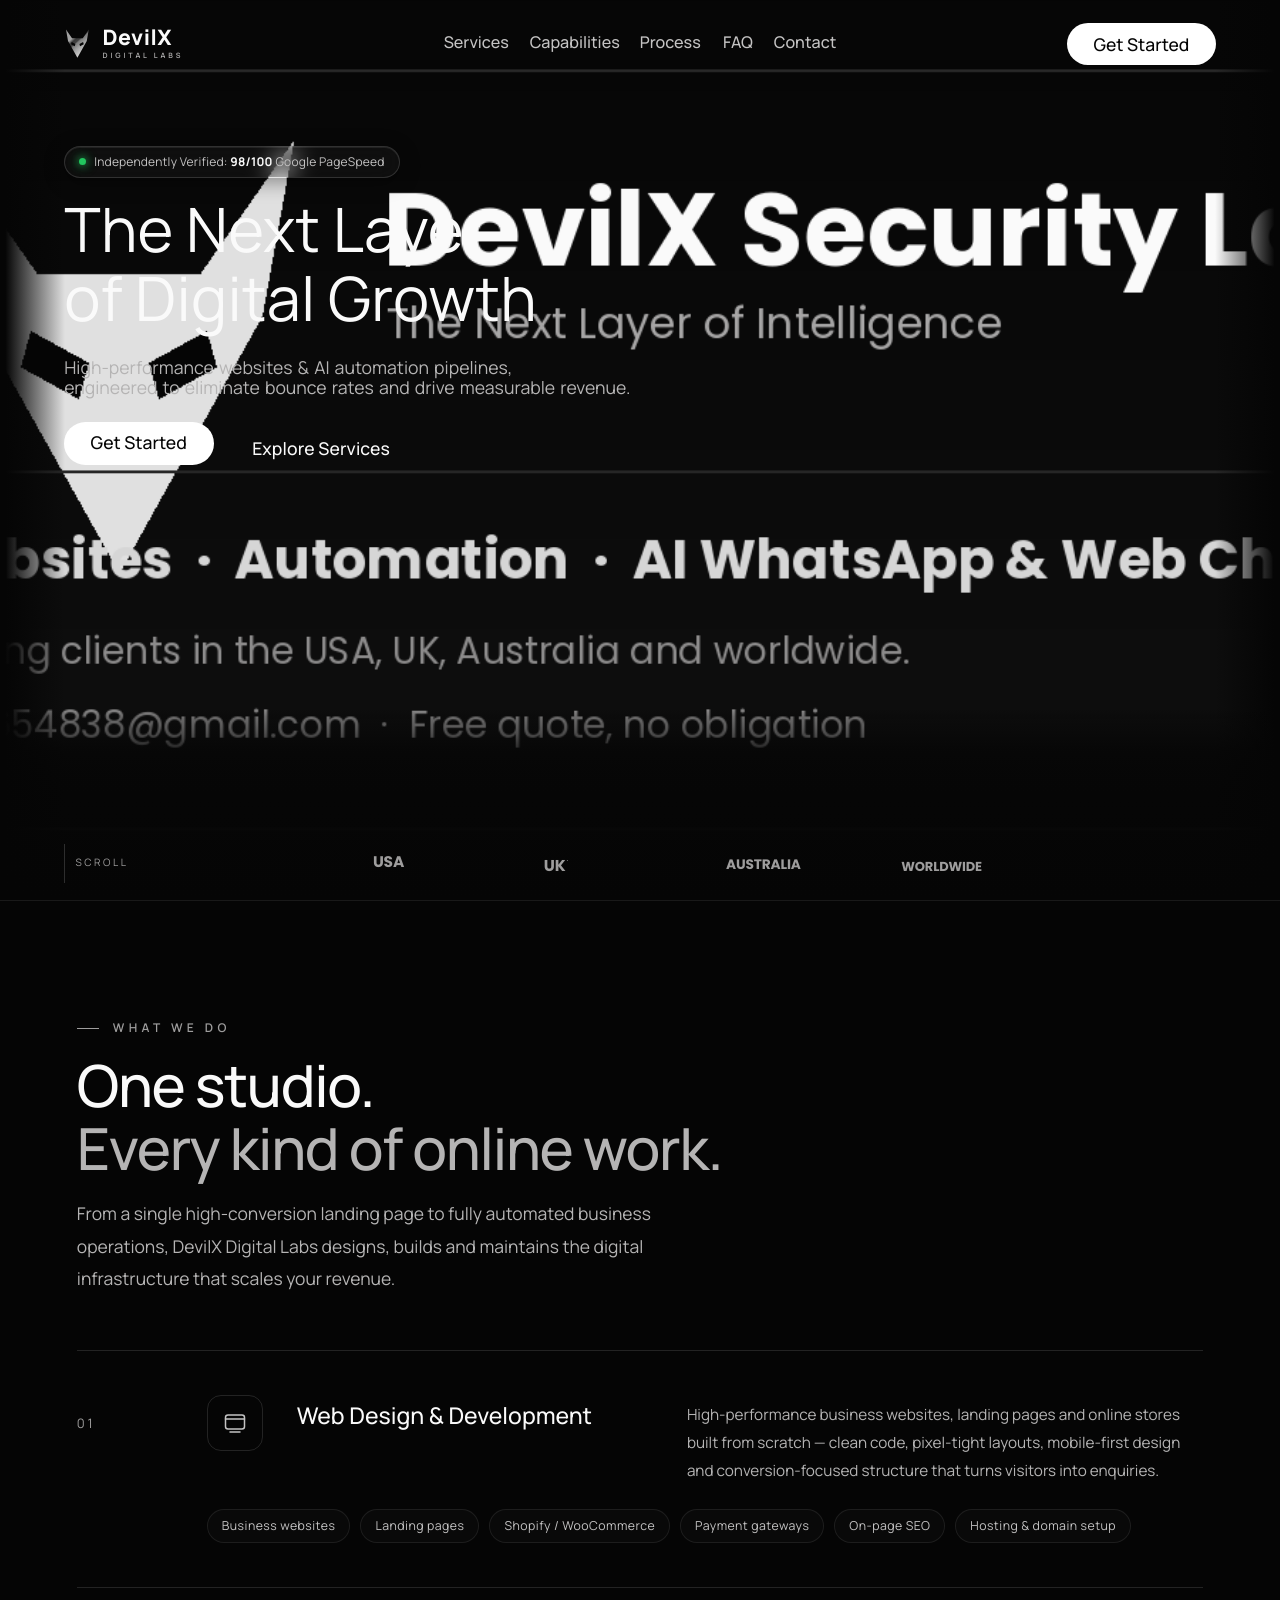
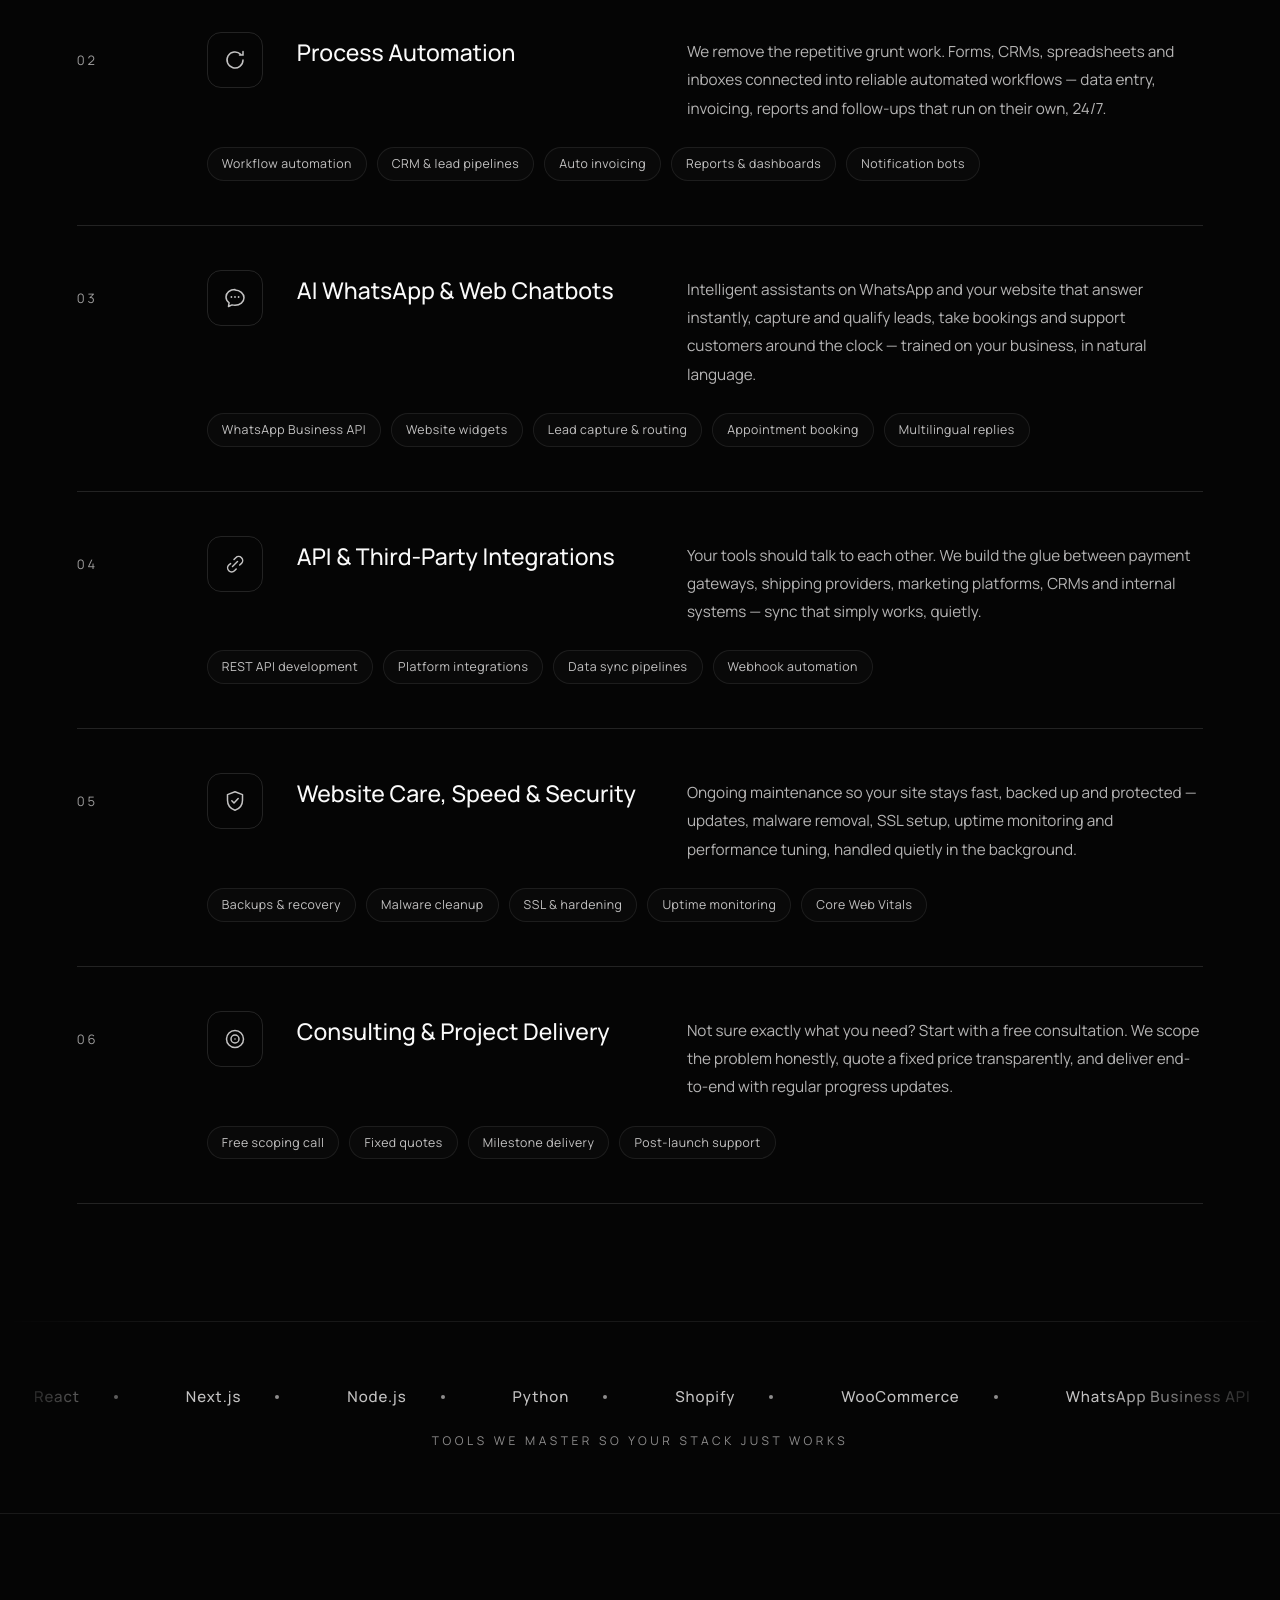
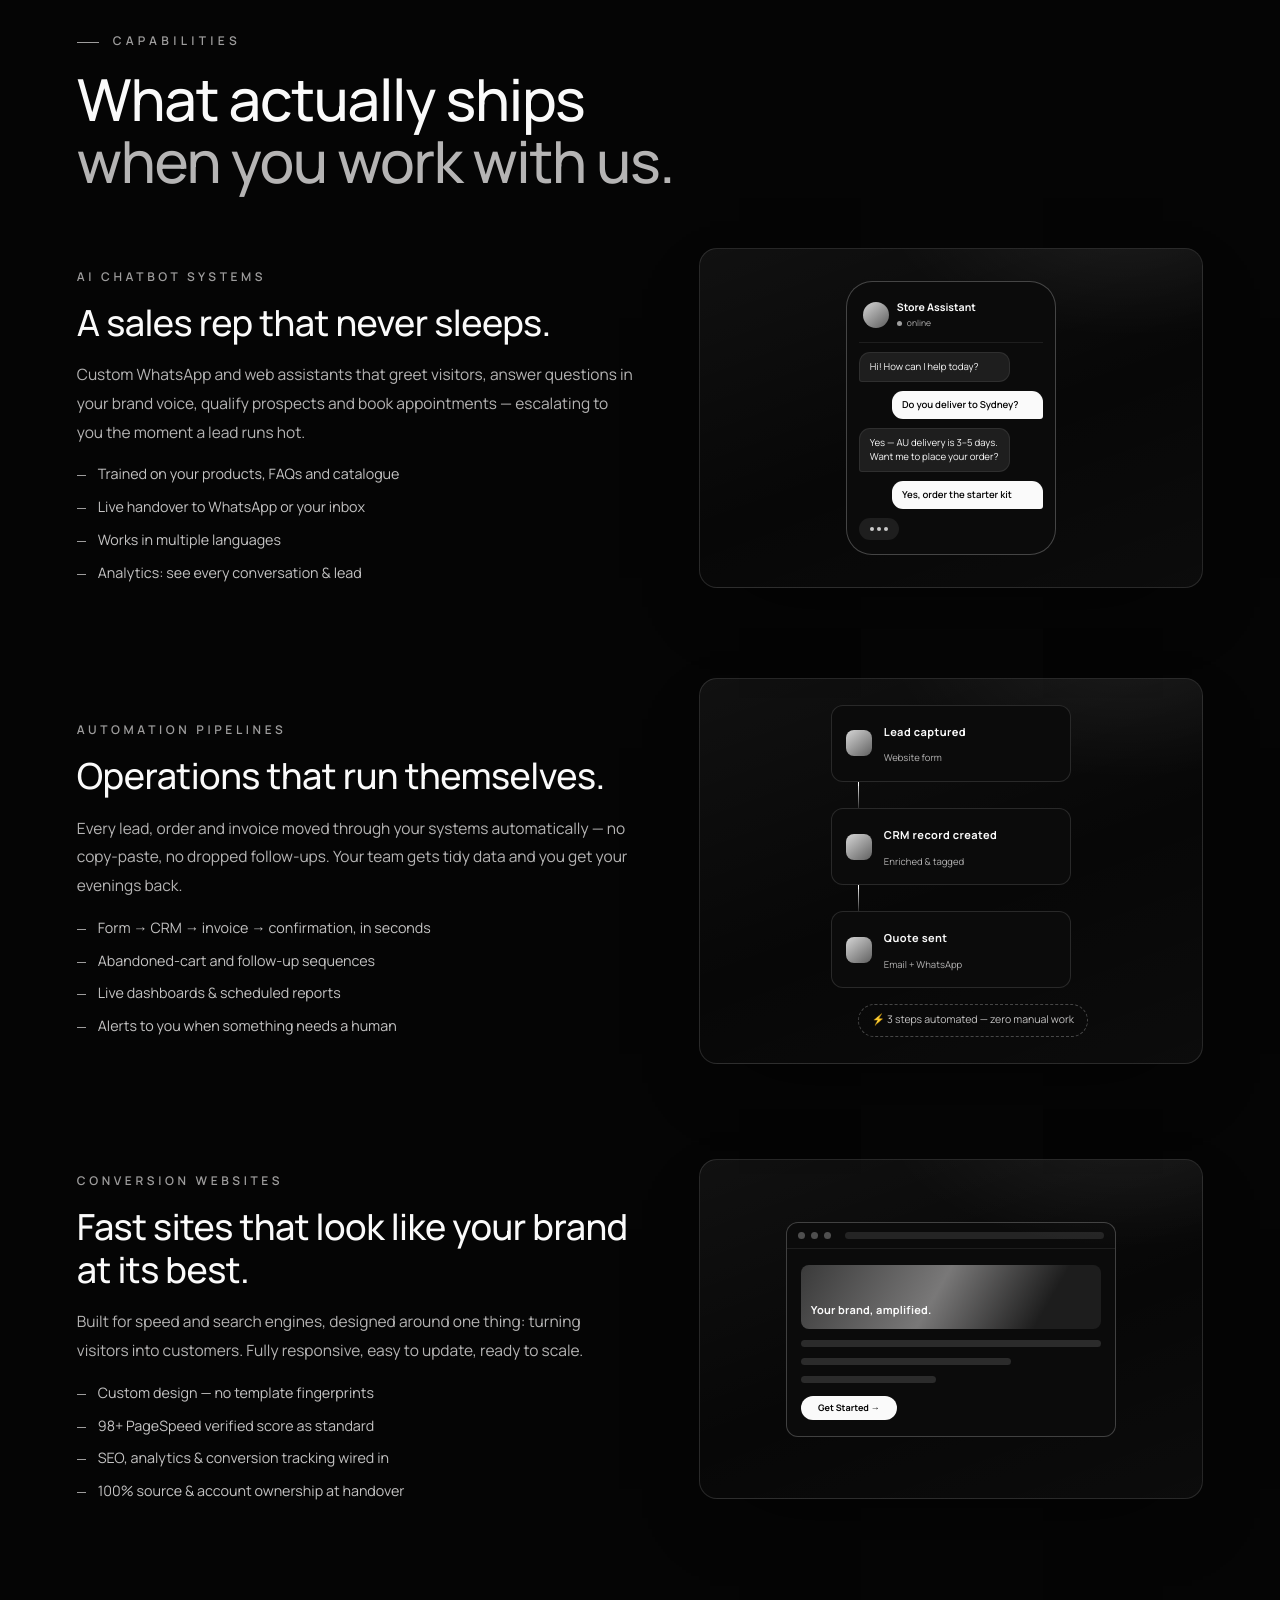
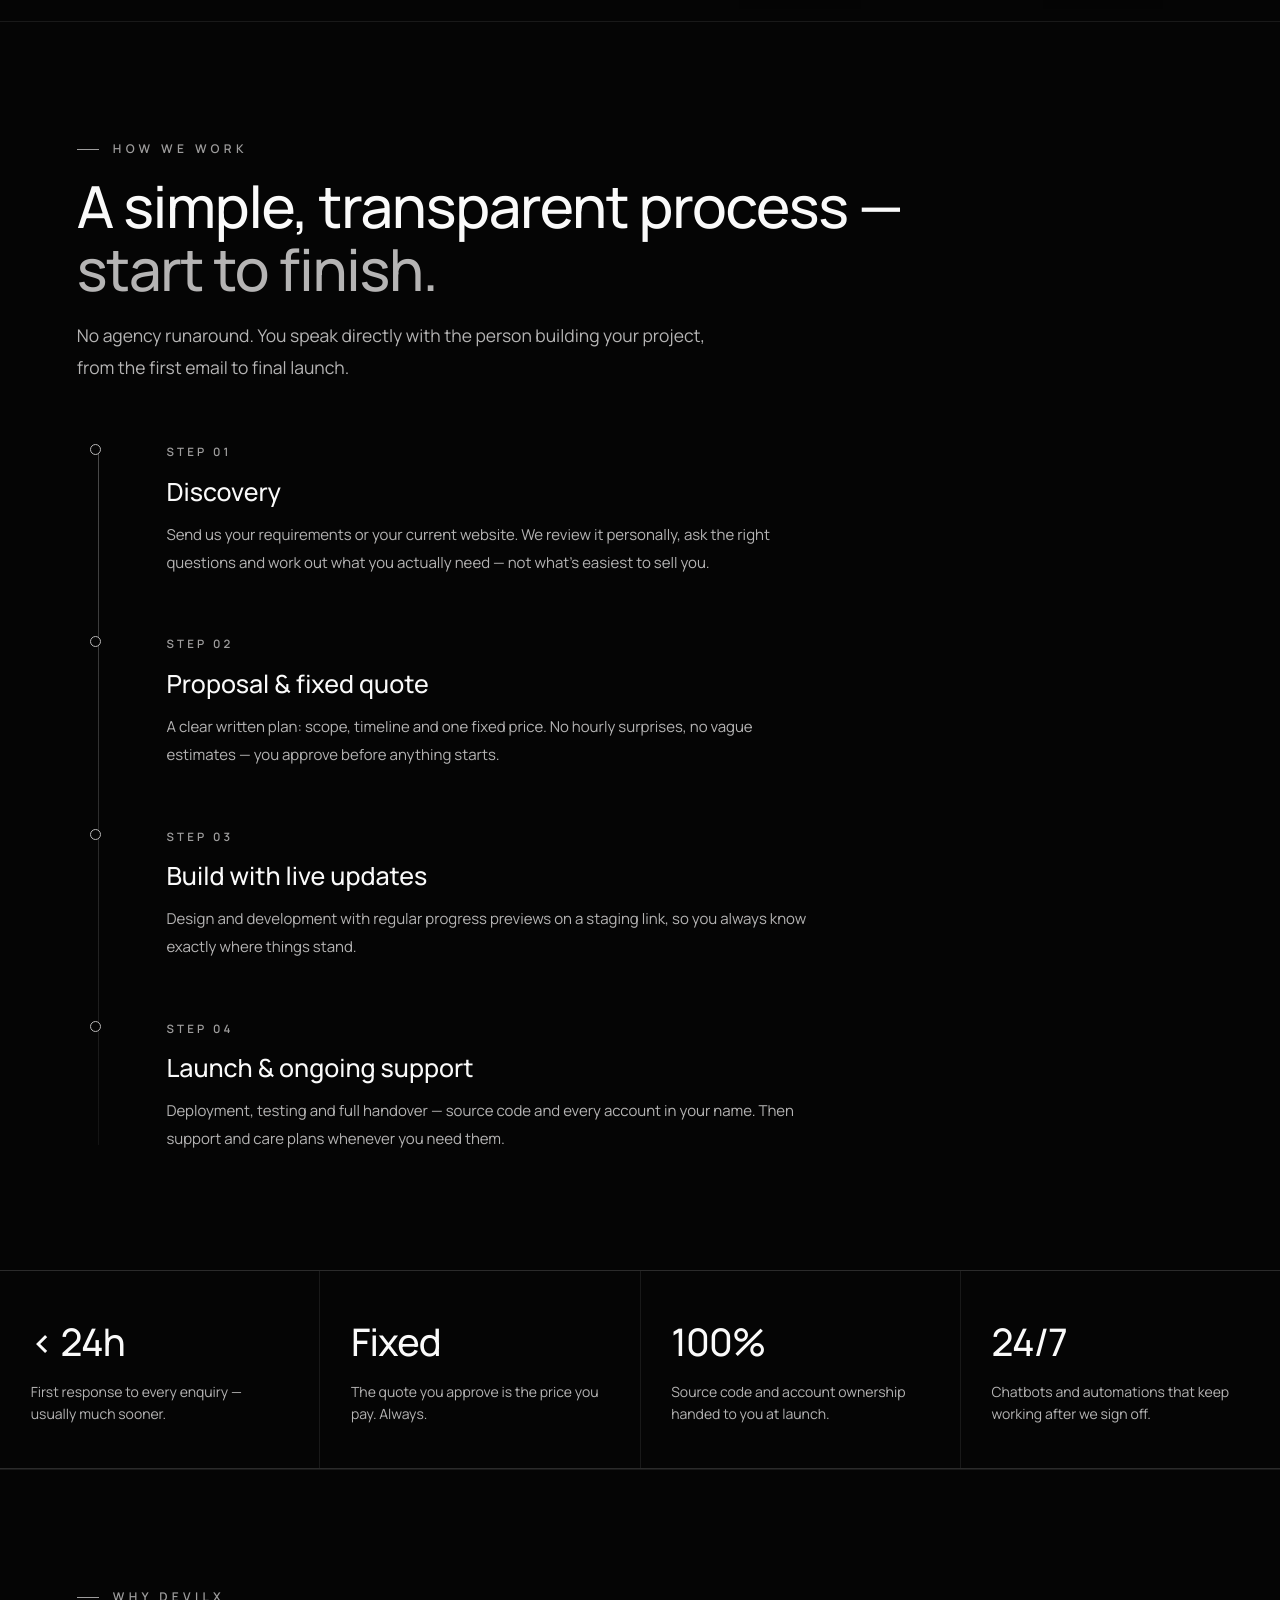
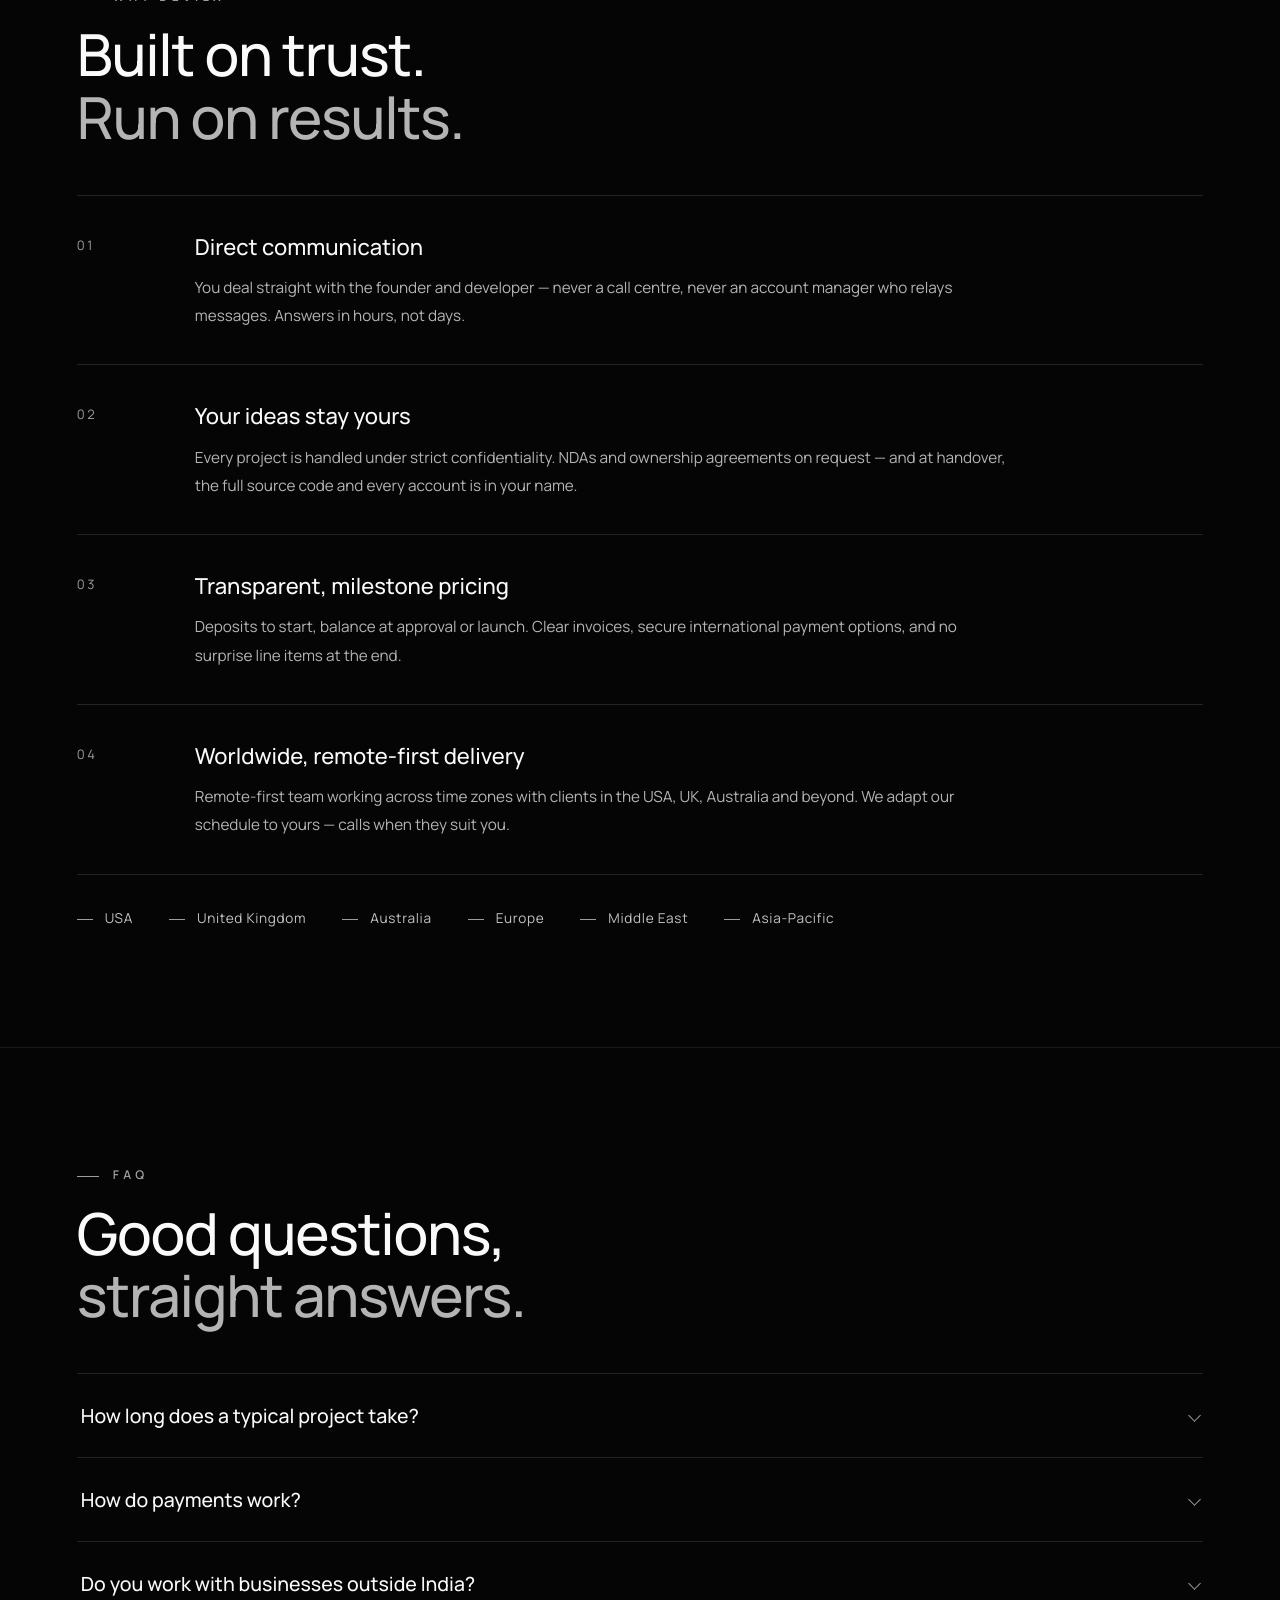
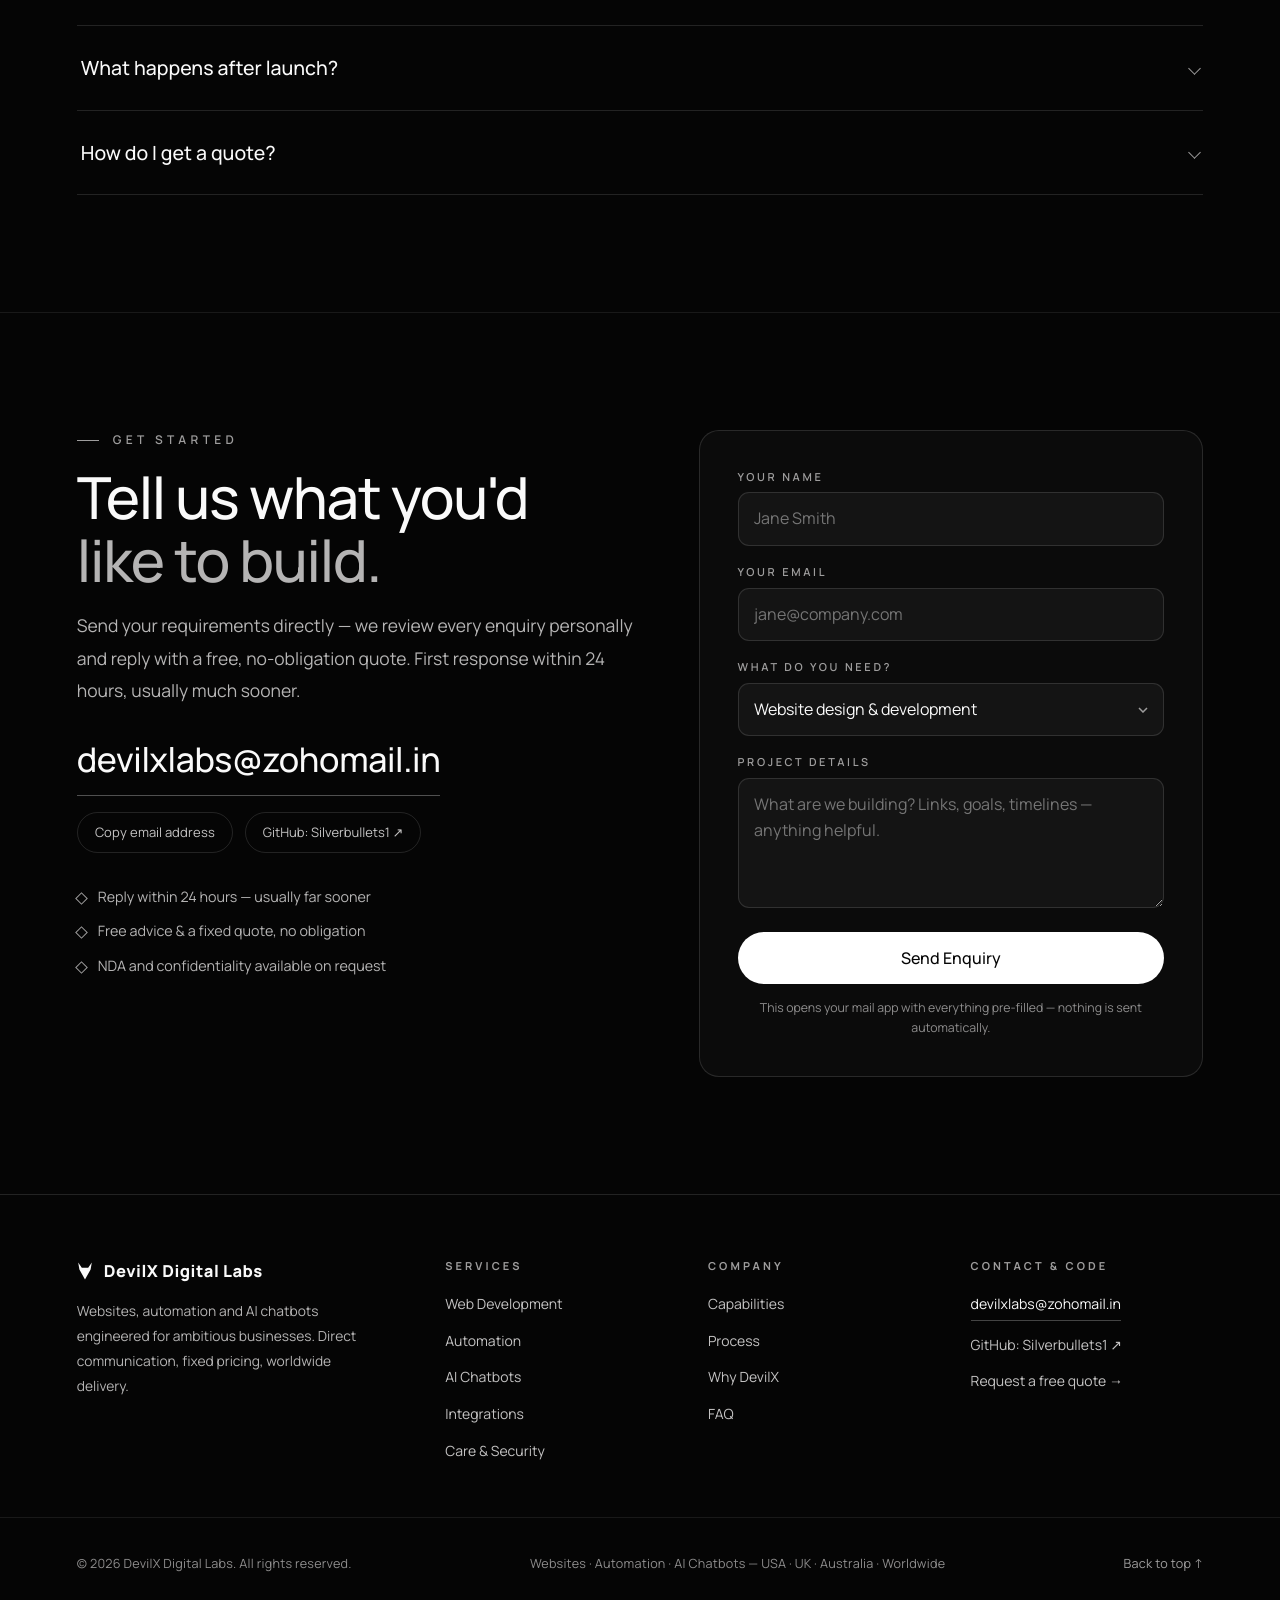
<file: index.html>
<!doctype html>
<html lang="en">
<head>
<meta charset="utf-8">
<meta name="viewport" content="width=device-width, initial-scale=1, viewport-fit=cover">
<meta name="color-scheme" content="dark">
<meta name="theme-color" content="#050505">

<title>DevilX Digital Labs — Web, Automation &amp; AI Chatbots for Businesses Worldwide</title>
<meta name="description" content="DevilX Digital Labs builds high-performance websites, business automation and AI WhatsApp &amp; web chatbots for companies in the USA, UK, Australia and worldwide. Fixed-price quotes, 24-hour response, 100% code ownership.">
<link rel="canonical" href="https://devilx-security-labs.vercel.app/">

<!-- Open Graph / Facebook -->
<meta property="og:type" content="website">
<meta property="og:site_name" content="DevilX Digital Labs">
<meta property="og:title" content="DevilX Digital Labs — High-Performance Web &amp; AI Systems">
<meta property="og:description" content="Websites, automation &amp; AI chatbots engineered for businesses worldwide. Free consultation, transparent fixed pricing, direct communication.">
<meta property="og:url" content="https://devilx-security-labs.vercel.app/">
<meta property="og:image" content="https://devilx-security-labs.vercel.app/assets/img/og.png">

<!-- Twitter -->
<meta name="twitter:card" content="summary_large_image">
<meta name="twitter:title" content="DevilX Digital Labs — Web, Automation &amp; AI Chatbots">
<meta name="twitter:description" content="Websites, automation &amp; AI chatbots engineered for businesses worldwide.">
<meta name="twitter:image" content="https://devilx-security-labs.vercel.app/assets/img/og.png">

<link rel="icon" href="/favicon.svg" type="image/svg+xml">
<link rel="apple-touch-icon" href="/assets/img/icon-192.png">
<link rel="manifest" href="/site.webmanifest">

<!-- Preload critical assets -->
<link rel="preload" href="/assets/fonts/manrope-var.woff2" as="font" type="font/woff2" crossorigin>
<link rel="stylesheet" href="/assets/css/style.css?v=2.0">

<!-- Structured Data -->
<script type="application/ld+json">
{
  "@context": "https://schema.org",
  "@type": "ProfessionalService",
  "name": "DevilX Digital Labs",
  "description": "Web development, process automation and AI WhatsApp & web chatbot studio serving clients in the USA, UK, Australia and worldwide.",
  "url": "https://devilx-security-labs.vercel.app/",
  "email": "devilxlabs@zohomail.in",
  "image": "https://devilx-security-labs.vercel.app/assets/img/og.png",
  "areaServed": ["US", "GB", "AU", "Worldwide"],
  "priceRange": "$$",
  "sameAs": [
    "https://github.com/Silverbullets1"
  ],
  "makesOffer": [
    {"@type": "Offer", "itemOffered": {"@type": "Service", "name": "Web Design & Development"}},
    {"@type": "Offer", "itemOffered": {"@type": "Service", "name": "Process Automation"}},
    {"@type": "Offer", "itemOffered": {"@type": "Service", "name": "AI WhatsApp & Web Chatbots"}},
    {"@type": "Offer", "itemOffered": {"@type": "Service", "name": "API & Third-Party Integrations"}},
    {"@type": "Offer", "itemOffered": {"@type": "Service", "name": "Website Care, Speed & Security"}},
    {"@type": "Offer", "itemOffered": {"@type": "Service", "name": "Consulting & Project Delivery"}}
  ]
}
</script>
<script type="application/ld+json">
{
  "@context": "https://schema.org",
  "@type": "FAQPage",
  "mainEntity": [
    {"@type": "Question", "name": "How long does a typical project take?", "acceptedAnswer": {"@type": "Answer", "text": "A landing page usually ships within a week. Full business websites and chatbot projects typically take one to three weeks depending on scope. You get a realistic timeline in the proposal before any work starts."}},
    {"@type": "Question", "name": "How do payments work?", "acceptedAnswer": {"@type": "Answer", "text": "Milestone-based: a deposit to begin, the balance at approval or launch. Every quote is fixed and in writing — no surprise invoices at the end."}},
    {"@type": "Question", "name": "Do you work with businesses outside India?", "acceptedAnswer": {"@type": "Answer", "text": "Absolutely. Most clients are in the USA, UK and Australia. Everything is handled remotely — email, WhatsApp and scheduled calls in your time zone, with secure international payment options."}},
    {"@type": "Question", "name": "What happens after launch?", "acceptedAnswer": {"@type": "Answer", "text": "Every project includes post-launch support. Beyond that, monthly care plans cover hosting, backups, updates, monitoring and small changes."}},
    {"@type": "Question", "name": "How do I get a quote?", "acceptedAnswer": {"@type": "Answer", "text": "Email devilxlabs@zohomail.in with a short description of what you need — and a link to your current website if you have one. You'll get honest advice and a fixed quote, free of charge."}}
  ]
}
</script>
</head>
<body id="top">

<a class="skip" href="#main">Skip to content</a>
<div class="progress" id="progress" aria-hidden="true"></div>

<header class="topbar" id="topbar">
  <a class="brand" href="#top" aria-label="DevilX Digital Labs — home">
    <svg class="brand-mark" viewBox="0 0 40 44" xmlns="http://www.w3.org/2000/svg" aria-hidden="true" role="img" focusable="false">
      <defs>
        <linearGradient id="bg1" gradientUnits="userSpaceOnUse" x1="8" y1="0" x2="34.1" y2="28.9">
          <stop offset="0" stop-color="#9e9e9e"/><stop offset=".28" stop-color="#a6a6a6"/>
          <stop offset=".34" stop-color="#a3a3a3"/><stop offset=".45" stop-color="#3a3a3a"/>
          <stop offset=".55" stop-color="#414141"/><stop offset=".60" stop-color="#7a7a7a"/>
          <stop offset=".68" stop-color="#8e8e8e"/><stop offset=".80" stop-color="#a9a9a9"/>
          <stop offset=".95" stop-color="#c4c4c4"/><stop offset="1" stop-color="#cccccc"/>
        </linearGradient>
      </defs>
      <path d="M3 1 L12 14 L28 14 L37 1 L34 18 L20 43 L6 18 Z" fill="url(#bg1)"/>
      <path d="M11.5 19.5 L17 22.5 L16 26 L10.5 23 Z" fill="#050505"/>
      <path d="M28.5 19.5 L23 22.5 L24 26 L29.5 23 Z" fill="#050505"/>
    </svg>
    <span class="brand-word"><em>DevilX</em><small>DIGITAL LABS</small></span>
  </a>

  <nav class="links" aria-label="Primary">
    <a href="#services">Services</a>
    <a href="#work">Capabilities</a>
    <a href="#process">Process</a>
    <a href="#faq">FAQ</a>
    <a href="#contact">Contact</a>
  </nav>

  <a class="pill pill-nav" href="mailto:devilxlabs@zohomail.in?subject=Project%20enquiry%20%E2%80%94%20DevilX%20Digital%20Labs"><span>Get Started</span></a>

  <button class="burger" id="burger" type="button" aria-label="Open menu" aria-expanded="false" aria-controls="menu"><i></i><i></i></button>

  <nav class="menu" id="menu" aria-label="Mobile" aria-hidden="true">
    <div class="menu-inner">
      <p class="menu-eyebrow reveal">Menu</p>
      <ul class="menu-list">
        <li class="reveal"><a href="#services">Services</a></li>
        <li class="reveal"><a href="#work">Capabilities</a></li>
        <li class="reveal"><a href="#process">Process</a></li>
        <li class="reveal"><a href="#contact">Contact</a></li>
      </ul>
      <div class="menu-foot">
        <a class="pill reveal" href="mailto:devilxlabs@zohomail.in?subject=Project%20enquiry%20%E2%80%94%20DevilX%20Digital%20Labs"><span>Get Started</span></a>
        <a class="g2 reveal" href="https://github.com/Silverbullets1" target="_blank" rel="noopener noreferrer">GitHub: Silverbullets1 ↗</a>
      </div>
    </div>
  </nav>
</header>

<section class="hero-stage">
  <div class="plate">
    <video autoplay muted loop playsinline preload="auto" poster="/assets/img/og.png" aria-hidden="true" tabindex="-1">
      <source src="https://d8j0ntlcm91z4.cloudfront.net/user_38xzZboKViGWJOttwIXH07lWA1P/hf_20260808_112712_da9d53df-6d27-4b12-bdf6-aa9dc2622bdf.mp4" type="video/mp4">
    </video>
  </div>
  <div class="hero">
    <div class="speed-proof" data-reveal style="--i:0">
      <span class="dot-live"></span>
      <span>Independently Verified: <b>98/100</b> Google PageSpeed</span>
    </div>
    <h1 class="headline"><span>The Next Layer</span><span>of Digital Growth</span></h1>
    <p class="sub"><span>High-performance websites &amp; AI automation pipelines,</span><span>engineered to eliminate bounce rates and drive measurable revenue.</span></p>
    <div class="actions">
      <a class="pill pill-cta" href="mailto:devilxlabs@zohomail.in?subject=Project%20enquiry%20%E2%80%94%20DevilX%20Digital%20Labs"><span>Get Started</span></a>
      <a class="ghost" href="#services">Explore Services</a>
    </div>
  </div>
  <p class="scrollcue" aria-hidden="true"><span class="rail"></span>Scroll</p>
  <section class="logos" aria-label="Serving USA, UK, Australia and worldwide clients">
    <div class="lg lg1">
      <svg viewBox="0 0 30 31" aria-hidden="true" focusable="false"><defs><mask id="lg1m"><rect width="30" height="31" fill="#fff"/><circle cx="19.5" cy="10.5" r="5.1" fill="#000"/></mask></defs><path fill="currentColor" mask="url(#lg1m)" d="M0 4a4 4 0 0 1 4-4h22a4 4 0 0 1 4 4v22a4 4 0 0 1-4 4H4a4 4 0 0 1-4-4V4zm5 2v18a2 2 0 0 0 2 2h14a2 2 0 0 0 2-2V6a2 2 0 0 0-2-2H7a2 2 0 0 0-2 2z"/><path fill="currentColor" d="M15.5 24.5a5.5 5.5 0 1 1 0-11 5.5 5.5 0 0 1 0 11zm0-8.6a3.1 3.1 0 1 0 0 6.2 3.1 3.1 0 0 0 0-6.2z"/></svg>
      <span class="word">USA</span>
    </div>
    <div class="lg lg2">
      <svg viewBox="0 0 25 30" aria-hidden="true" focusable="false"><path fill="currentColor" d="M1 2a2.6 2.6 0 0 1 5.2 0v26A2.6 2.6 0 0 1 1 28V2z"/><path fill="currentColor" d="M18 1.6a11.4 11.4 0 1 1 0 22.8 5.7 5.7 0 0 1 0-11.4 5.7 5.7 0 0 0 0-11.4z"/></svg>
      <span class="word">UK<span class="dot"></span></span>
    </div>
    <div class="lg lg3">
      <svg viewBox="0 0 28 28" aria-hidden="true" focusable="false" fill="none" stroke="currentColor"><circle cx="14" cy="14" r="12.35" stroke-width="3.1"/><path d="M8.6 10.6c2.1-2.6 8.7-2.6 10.8 0" stroke-width="2.5" stroke-linecap="round"/><path d="M8.6 17.4c2.1 2.6 8.7 2.6 10.8 0" stroke-width="2.5" stroke-linecap="round"/></svg>
      <span class="word">AUSTRALIA</span>
    </div>
    <div class="lg lg4">
      <svg viewBox="0 0 28 25.5" aria-hidden="true" focusable="false"><path fill="currentColor" d="M14 1.2c6.6 4.8 10.4 10 10.4 14.6H3.6C3.6 11.2 7.4 6 14 1.2z"/><g fill="none" stroke="currentColor" stroke-width="3.05" stroke-linecap="round"><path d="M2.6 20.6c3.2-2.4 6.4 1.6 9.4-.4s6 1.8 8.8-.6"/><path d="M6.4 24.6c2.4-1.8 4.8 1.2 7-.4"/></g></svg>
      <span class="word">WORLDWIDE</span>
    </div>
  </section>
</section>

<main id="main">

  <section class="sec" id="services">
    <p class="eyebrow" data-reveal>What we do</p>
    <h2 class="h2" data-reveal style="--i:1">One studio.<br><b>Every kind of online work.</b></h2>
    <p class="lead" data-reveal style="--i:2">From a single high-conversion landing page to fully automated business operations, DevilX Digital Labs designs, builds and maintains the digital infrastructure that scales your revenue.</p>
    <div class="svcs">
      <article class="srv" data-reveal style="--i:0">
        <span class="n">01</span>
        <span class="ico" aria-hidden="true"><svg viewBox="0 0 24 24" fill="none" stroke="currentColor" stroke-width="1.5" focusable="false"><rect x="2.5" y="4" width="19" height="14" rx="2.5"/><path d="M2.5 8h19M7 21h10" stroke-linecap="round"/></svg></span>
        <div><h3>Web Design &amp; Development</h3></div>
        <p class="desc">High-performance business websites, landing pages and online stores built from scratch — clean code, pixel-tight layouts, mobile-first design and conversion-focused structure that turns visitors into enquiries.</p>
        <ul class="tags"><li>Business websites</li><li>Landing pages</li><li>Shopify / WooCommerce</li><li>Payment gateways</li><li>On-page SEO</li><li>Hosting &amp; domain setup</li></ul>
      </article>
      <article class="srv" data-reveal style="--i:1">
        <span class="n">02</span>
        <span class="ico" aria-hidden="true"><svg viewBox="0 0 24 24" fill="none" stroke="currentColor" stroke-width="1.5" stroke-linecap="round" focusable="false"><path d="M20 12a8 8 0 1 1-2.34-5.66"/><path d="M20 3.5V7h-3.5"/></svg></span>
        <div><h3>Process Automation</h3></div>
        <p class="desc">We remove the repetitive grunt work. Forms, CRMs, spreadsheets and inboxes connected into reliable automated workflows — data entry, invoicing, reports and follow-ups that run on their own, 24/7.</p>
        <ul class="tags"><li>Workflow automation</li><li>CRM &amp; lead pipelines</li><li>Auto invoicing</li><li>Reports &amp; dashboards</li><li>Notification bots</li></ul>
      </article>
      <article class="srv" data-reveal style="--i:2">
        <span class="n">03</span>
        <span class="ico" aria-hidden="true"><svg viewBox="0 0 24 24" fill="none" stroke="currentColor" stroke-width="1.5" focusable="false"><path d="M12 3.5c-4.97 0-9 3.36-9 7.5 0 2.3 1.2 4.36 3.1 5.74L5.5 20.5l3.47-1.6c.95.26 1.97.4 3.03.4 4.97 0 9-3.36 9-7.5s-4.03-7.8-9-7.8z" stroke-linejoin="round"/><circle cx="8.4" cy="11" r=".9" fill="currentColor" stroke="none"/><circle cx="12" cy="11" r=".9" fill="currentColor" stroke="none"/><circle cx="15.6" cy="11" r=".9" fill="currentColor" stroke="none"/></svg></span>
        <div><h3>AI WhatsApp &amp; Web Chatbots</h3></div>
        <p class="desc">Intelligent assistants on WhatsApp and your website that answer instantly, capture and qualify leads, take bookings and support customers around the clock — trained on your business, in natural language.</p>
        <ul class="tags"><li>WhatsApp Business API</li><li>Website widgets</li><li>Lead capture &amp; routing</li><li>Appointment booking</li><li>Multilingual replies</li></ul>
      </article>
      <article class="srv" data-reveal style="--i:3">
        <span class="n">04</span>
        <span class="ico" aria-hidden="true"><svg viewBox="0 0 24 24" fill="none" stroke="currentColor" stroke-width="1.5" stroke-linecap="round" focusable="false"><path d="M9.5 14.5 14.5 9.5"/><path d="M11 7.5l1.8-1.8a4 4 0 0 1 5.7 5.7L16.7 13"/><path d="M12.8 16.6l-1.7 1.7a4 4 0 0 1-5.7-5.7L7.2 11.2" transform="translate(.4 .4)"/></svg></span>
        <div><h3>API &amp; Third-Party Integrations</h3></div>
        <p class="desc">Your tools should talk to each other. We build the glue between payment gateways, shipping providers, marketing platforms, CRMs and internal systems — sync that simply works, quietly.</p>
        <ul class="tags"><li>REST API development</li><li>Platform integrations</li><li>Data sync pipelines</li><li>Webhook automation</li></ul>
      </article>
      <article class="srv" data-reveal style="--i:4">
        <span class="n">05</span>
        <span class="ico" aria-hidden="true"><svg viewBox="0 0 24 24" fill="none" stroke="currentColor" stroke-width="1.5" focusable="false"><path d="M12 2.8l7.5 2.8v5.6c0 4.6-3.2 8.5-7.5 10-4.3-1.5-7.5-5.4-7.5-10V5.6L12 2.8z" stroke-linejoin="round"/><path d="M8.8 11.8l2.2 2.2 4.2-4.5" stroke-linecap="round" stroke-linejoin="round"/></svg></span>
        <div><h3>Website Care, Speed &amp; Security</h3></div>
        <p class="desc">Ongoing maintenance so your site stays fast, backed up and protected — updates, malware removal, SSL setup, uptime monitoring and performance tuning, handled quietly in the background.</p>
        <ul class="tags"><li>Backups &amp; recovery</li><li>Malware cleanup</li><li>SSL &amp; hardening</li><li>Uptime monitoring</li><li>Core Web Vitals</li></ul>
      </article>
      <article class="srv" data-reveal style="--i:5">
        <span class="n">06</span>
        <span class="ico" aria-hidden="true"><svg viewBox="0 0 24 24" fill="none" stroke="currentColor" stroke-width="1.5" stroke-linecap="round" focusable="false"><circle cx="12" cy="12" r="8.5"/><circle cx="12" cy="12" r="4"/><circle cx="12" cy="12" r=".8" fill="currentColor" stroke="none"/></svg></span>
        <div><h3>Consulting &amp; Project Delivery</h3></div>
        <p class="desc">Not sure exactly what you need? Start with a free consultation. We scope the problem honestly, quote a fixed price transparently, and deliver end-to-end with regular progress updates.</p>
        <ul class="tags"><li>Free scoping call</li><li>Fixed quotes</li><li>Milestone delivery</li><li>Post-launch support</li></ul>
      </article>
    </div>
  </section>

  <section class="marq" aria-label="Technologies we work with">
    <ul class="marq-track">
      <li>React</li><li>Next.js</li><li>Node.js</li><li>Python</li><li>Shopify</li><li>WooCommerce</li><li>WhatsApp Business API</li><li>OpenAI</li><li>Claude</li><li>n8n</li><li>Make</li><li>Zapier</li><li>Airtable</li><li>Google Sheets API</li><li>Stripe</li><li>Supabase</li><li>Vercel</li><li>Cloudflare</li><li>AWS</li>
    </ul>
    <p class="marq-cap">Tools we master so your stack just works</p>
  </section>

  <section class="sec" id="work">
    <p class="eyebrow" data-reveal>Capabilities</p>
    <h2 class="h2" data-reveal style="--i:1">What actually ships<br><b>when you work with us.</b></h2>
    <div class="work">

      <div class="wk" data-reveal>
        <div class="txt">
          <p class="k">AI Chatbot Systems</p>
          <h3>A sales rep that never sleeps.</h3>
          <p>Custom WhatsApp and web assistants that greet visitors, answer questions in your brand voice, qualify prospects and book appointments — escalating to you the moment a lead runs hot.</p>
          <ul>
            <li>Trained on your products, FAQs and catalogue</li>
            <li>Live handover to WhatsApp or your inbox</li>
            <li>Works in multiple languages</li>
            <li>Analytics: see every conversation &amp; lead</li>
          </ul>
        </div>
        <div class="vis" aria-hidden="true">
          <div class="phone">
            <div class="p-top"><span class="p-av"></span><div><div class="p-nm">Store Assistant</div><div class="p-st">online</div></div></div>
            <div class="bub bot">Hi! How can I help today?</div>
            <div class="bub me">Do you deliver to Sydney?</div>
            <div class="bub bot">Yes — AU delivery is 3–5 days. Want me to place your order?</div>
            <div class="bub me">Yes, order the starter kit</div>
            <div class="typing"><i></i><i></i><i></i></div>
          </div>
        </div>
      </div>

      <div class="wk flip" data-reveal>
        <div class="txt">
          <p class="k">Automation Pipelines</p>
          <h3>Operations that run themselves.</h3>
          <p>Every lead, order and invoice moved through your systems automatically — no copy-paste, no dropped follow-ups. Your team gets tidy data and you get your evenings back.</p>
          <ul>
            <li>Form → CRM → invoice → confirmation, in seconds</li>
            <li>Abandoned-cart and follow-up sequences</li>
            <li>Live dashboards &amp; scheduled reports</li>
            <li>Alerts to you when something needs a human</li>
          </ul>
        </div>
        <div class="vis" aria-hidden="true">
          <div class="flow">
            <div class="fnode"><span class="fd"></span><div><b>Lead captured</b><br><span>Website form</span></div></div>
            <div class="flink"></div>
            <div class="fnode"><span class="fd"></span><div><b>CRM record created</b><br><span>Enriched &amp; tagged</span></div></div>
            <div class="flink"></div>
            <div class="fnode"><span class="fd"></span><div><b>Quote sent</b><br><span>Email + WhatsApp</span></div></div>
            <div class="fbadge">⚡ 3 steps automated — zero manual work</div>
          </div>
        </div>
      </div>

      <div class="wk" data-reveal>
        <div class="txt">
          <p class="k">Conversion Websites</p>
          <h3>Fast sites that look like your brand at its best.</h3>
          <p>Built for speed and search engines, designed around one thing: turning visitors into customers. Fully responsive, easy to update, ready to scale.</p>
          <ul>
            <li>Custom design — no template fingerprints</li>
            <li>98+ PageSpeed verified score as standard</li>
            <li>SEO, analytics &amp; conversion tracking wired in</li>
            <li>100% source &amp; account ownership at handover</li>
          </ul>
        </div>
        <div class="vis" aria-hidden="true">
          <div class="browser">
            <div class="b-bar"><i></i><i></i><i></i><span class="b-url"></span></div>
            <div class="b-body">
              <div class="s-hero"><b>Your brand, amplified.</b></div>
              <div class="s-line"></div>
              <div class="s-line w70"></div>
              <div class="s-line w45"></div>
              <div class="s-cta">Get Started →</div>
            </div>
          </div>
        </div>
      </div>

    </div>
  </section>

  <section class="sec" id="process">
    <p class="eyebrow" data-reveal>How we work</p>
    <h2 class="h2" data-reveal style="--i:1">A simple, transparent process —<br><b>start to finish.</b></h2>
    <p class="lead" data-reveal style="--i:2">No agency runaround. You speak directly with the person building your project, from the first email to final launch.</p>
    <div class="timeline">
      <div class="tl" data-reveal style="--i:0"><span class="sn">STEP 01</span><h4>Discovery</h4><p>Send us your requirements or your current website. We review it personally, ask the right questions and work out what you actually need — not what's easiest to sell you.</p></div>
      <div class="tl" data-reveal style="--i:1"><span class="sn">STEP 02</span><h4>Proposal &amp; fixed quote</h4><p>A clear written plan: scope, timeline and one fixed price. No hourly surprises, no vague estimates — you approve before anything starts.</p></div>
      <div class="tl" data-reveal style="--i:2"><span class="sn">STEP 03</span><h4>Build with live updates</h4><p>Design and development with regular progress previews on a staging link, so you always know exactly where things stand.</p></div>
      <div class="tl" data-reveal style="--i:3"><span class="sn">STEP 04</span><h4>Launch &amp; ongoing support</h4><p>Deployment, testing and full handover — source code and every account in your name. Then support and care plans whenever you need them.</p></div>
    </div>
  </section>

  <section class="band" aria-label="Our commitments">
    <div data-reveal style="--i:0"><b>&lt; 24h</b><span>First response to every enquiry — usually much sooner.</span></div>
    <div data-reveal style="--i:1"><b>Fixed</b><span>The quote you approve is the price you pay. Always.</span></div>
    <div data-reveal style="--i:2"><b>100%</b><span>Source code and account ownership handed to you at launch.</span></div>
    <div data-reveal style="--i:3"><b>24/7</b><span>Chatbots and automations that keep working after we sign off.</span></div>
  </section>

  <section class="sec" id="why">
    <p class="eyebrow" data-reveal>Why DevilX</p>
    <h2 class="h2" data-reveal style="--i:1">Built on trust.<br><b>Run on results.</b></h2>
    <div class="whys">
      <div class="why" data-reveal style="--i:0"><span class="wn">01</span><div><h4>Direct communication</h4><p>You deal straight with the founder and developer — never a call centre, never an account manager who relays messages. Answers in hours, not days.</p></div></div>
      <div class="why" data-reveal style="--i:1"><span class="wn">02</span><div><h4>Your ideas stay yours</h4><p>Every project is handled under strict confidentiality. NDAs and ownership agreements on request — and at handover, the full source code and every account is in your name.</p></div></div>
      <div class="why" data-reveal style="--i:2"><span class="wn">03</span><div><h4>Transparent, milestone pricing</h4><p>Deposits to start, balance at approval or launch. Clear invoices, secure international payment options, and no surprise line items at the end.</p></div></div>
      <div class="why" data-reveal style="--i:3"><span class="wn">04</span><div><h4>Worldwide, remote-first delivery</h4><p>Remote-first team working across time zones with clients in the USA, UK, Australia and beyond. We adapt our schedule to yours — calls when they suit you.</p></div></div>
    </div>
    <div class="cover" data-reveal><span>USA</span><span>United Kingdom</span><span>Australia</span><span>Europe</span><span>Middle East</span><span>Asia-Pacific</span></div>
  </section>

  <section class="sec" id="faq">
    <p class="eyebrow" data-reveal>FAQ</p>
    <h2 class="h2" data-reveal style="--i:1">Good questions,<br><b>straight answers.</b></h2>
    <div class="faq" data-reveal style="--i:2">
      <details>
        <summary>How long does a typical project take?</summary>
        <p class="a">A landing page usually ships within a week. Full business websites and chatbot projects typically take 1–3 weeks depending on scope. You'll get a realistic timeline in the proposal before any work starts.</p>
      </details>
      <details>
        <summary>How do payments work?</summary>
        <p class="a">Milestone-based: a deposit to begin, the balance at approval or launch. Every quote is fixed and in writing — no surprise invoices at the end.</p>
      </details>
      <details>
        <summary>Do you work with businesses outside India?</summary>
        <p class="a">Absolutely. Most of our clients are in the USA, UK and Australia. Everything is handled remotely — email, WhatsApp and scheduled calls in your time zone, with secure international payment options.</p>
      </details>
      <details>
        <summary>What happens after launch?</summary>
        <p class="a">Every project includes post-launch support. Beyond that, we offer monthly care plans covering hosting, backups, updates, monitoring and small changes — so your site never goes stale.</p>
      </details>
      <details>
        <summary>How do I get a quote?</summary>
        <p class="a">Email <a href="mailto:devilxlabs@zohomail.in?subject=Project%20enquiry%20%E2%80%94%20quote%20request">devilxlabs@zohomail.in</a> with a short description of what you need — and a link to your current website if you have one. We'll reply with honest advice and a fixed quote, free of charge.</p>
      </details>
    </div>
  </section>

  <section class="sec" id="contact">
    <div class="contact-grid">
      <div>
        <p class="eyebrow" data-reveal>Get started</p>
        <h2 class="h2" data-reveal style="--i:1">Tell us what you'd<br><b>like to build.</b></h2>
        <p class="lead" data-reveal style="--i:2">Send your requirements directly — we review every enquiry personally and reply with a free, no-obligation quote. First response within 24 hours, usually much sooner.</p>
        <a class="big-mail" href="mailto:devilxlabs@zohomail.in?subject=Project%20enquiry%20%E2%80%94%20DevilX%20Digital%20Labs" data-reveal style="--i:3">devilxlabs@zohomail.in</a>
        <div style="display:flex;gap:12px;align-items:center;flex-wrap:wrap;margin-top:16px;">
          <button class="copy-btn" id="copyMail" type="button" aria-label="Copy email address" data-reveal style="--i:4;margin-top:0;"><span>Copy email address</span></button>
          <a class="copy-btn" href="https://github.com/Silverbullets1" target="_blank" rel="noopener noreferrer" aria-label="Visit DevilX GitHub profile" data-reveal style="--i:4;margin-top:0;"><span>GitHub: Silverbullets1 ↗</span></a>
        </div>
        <ul class="reply-line" data-reveal style="--i:5">
          <li>Reply within 24 hours — usually far sooner</li>
          <li>Free advice &amp; a fixed quote, no obligation</li>
          <li>NDA and confidentiality available on request</li>
        </ul>
      </div>
      <form id="quoteForm" data-reveal style="--i:2">
        <div class="fr">
          <label for="qName">Your name</label>
          <input id="qName" name="name" type="text" autocomplete="name" placeholder="Jane Smith" required>
        </div>
        <div class="fr">
          <label for="qEmail">Your email</label>
          <input id="qEmail" name="email" type="email" autocomplete="email" placeholder="jane@company.com" required>
        </div>
        <div class="fr">
          <label for="qService">What do you need?</label>
          <select id="qService" name="service">
            <option value="Website design &amp; development">Website design &amp; development</option>
            <option value="Process automation">Process automation</option>
            <option value="AI WhatsApp / web chatbot">AI WhatsApp / web chatbot</option>
            <option value="API integration">API integration</option>
            <option value="Website care &amp; security">Website care &amp; security</option>
            <option value="Something else / not sure yet">Something else / not sure yet</option>
          </select>
        </div>
        <div class="fr">
          <label for="qMsg">Project details</label>
          <textarea id="qMsg" name="message" placeholder="What are we building? Links, goals, timelines — anything helpful." rows="4"></textarea>
        </div>
        <button class="pill" type="submit"><span>Send Enquiry</span></button>
        <p class="fine">This opens your mail app with everything pre-filled — nothing is sent automatically.</p>
      </form>
    </div>
  </section>

</main>

<footer>
  <div class="foot">
    <div>
      <div class="foot-brand">
        <svg viewBox="0 0 40 44" aria-hidden="true" focusable="false"><path d="M3 1 L12 14 L28 14 L37 1 L34 18 L20 43 L6 18 Z" fill="#fafafa"/></svg>
        <b>DevilX Digital Labs</b>
      </div>
      <p class="about">Websites, automation and AI chatbots engineered for ambitious businesses. Direct communication, fixed pricing, worldwide delivery.</p>
    </div>
    <div>
      <h5>Services</h5>
      <ul>
        <li><a href="#services">Web Development</a></li>
        <li><a href="#services">Automation</a></li>
        <li><a href="#services">AI Chatbots</a></li>
        <li><a href="#services">Integrations</a></li>
        <li><a href="#services">Care &amp; Security</a></li>
      </ul>
    </div>
    <div>
      <h5>Company</h5>
      <ul>
        <li><a href="#work">Capabilities</a></li>
        <li><a href="#process">Process</a></li>
        <li><a href="#why">Why DevilX</a></li>
        <li><a href="#faq">FAQ</a></li>
      </ul>
    </div>
    <div>
      <h5>Contact &amp; Code</h5>
      <ul>
        <li><a class="mail" href="mailto:devilxlabs@zohomail.in?subject=Project%20enquiry%20%E2%80%94%20DevilX%20Digital%20Labs">devilxlabs@zohomail.in</a></li>
        <li><a href="https://github.com/Silverbullets1" target="_blank" rel="noopener noreferrer">GitHub: Silverbullets1 ↗</a></li>
        <li><a href="#contact">Request a free quote →</a></li>
      </ul>
    </div>
  </div>
  <div class="foot-base">
    <span>© <span id="yr">2026</span> DevilX Digital Labs. All rights reserved.</span>
    <span>Websites · Automation · AI Chatbots — USA · UK · Australia · Worldwide</span>
    <a href="#top">Back to top ↑</a>
  </div>
</footer>

<script src="/assets/js/site.js?v=2.0" defer></script>
</body>
</html>
</file>
<file: assets/css/style.css>
/* ============================================================
   DevilX Digital Labs — design system
   Dark cinematic · monochrome silver · 1487×1058 comp
   ============================================================ */

/* ---------- Fonts ---------- */
@font-face {
  font-family: 'Manrope';
  font-style: normal;
  font-weight: 200 800;
  font-display: swap;
  src: url('../fonts/manrope-var.woff2') format('woff2');
}

@font-face {
  font-family: 'IpsumMark';
  font-style: normal;
  font-weight: 700;
  font-display: swap;
  src: url('../fonts/dx-display.woff2') format('woff2');
}

/* ---------- Tokens ---------- */
:root {
  /* comp units (hero only) */
  --u: calc(100vh / 1058);
  --uw: calc(100vw / 1487);
  --h: clamp(var(--u), calc(var(--u) * .65 + var(--uw) * .35), calc(var(--u) * 1.16));
  --m: 1px;
  /* palette — high-contrast dark silver for 100/100 WCAG Accessibility */
  --bg: #050505;
  --ink: #fafafa;
  --muted: #b5b4b4;
  --nav: #c4c3c3;
  --strip: #9e9d9d;
  --dim: #8e8d8d;
  --pill: #ffffff;
  --pill-ink: #050505;
  --line: rgba(255, 255, 255, .12);
  --line-soft: rgba(255, 255, 255, .08);
  --panel: rgba(255, 255, 255, .028);
  --ease: cubic-bezier(.22, 1, .36, 1);
  /* fluid scale for content */
  --cx: clamp(22px, 6vw, 140px);
  --sec-py: clamp(88px, 13vh, 168px);
}

@supports (height: 100dvh) {
  :root {
    --u: calc(100dvh / 1058);
  }
}

*, *::before, *::after {
  box-sizing: border-box;
  margin: 0;
  padding: 0;
}

html {
  scroll-behavior: smooth;
}

body {
  background: var(--bg);
  color: var(--ink);
  font-family: 'Manrope', -apple-system, BlinkMacSystemFont, 'Segoe UI', sans-serif;
  font-size: 16px;
  line-height: 1.6;
  overflow-x: hidden;
  -webkit-font-smoothing: antialiased;
  text-rendering: geometricPrecision;
}

img, svg {
  display: block;
  max-width: 100%;
}

a {
  color: inherit;
  text-decoration: none;
}

button {
  font: inherit;
  color: inherit;
  background: none;
  border: none;
  cursor: pointer;
}

ul {
  list-style: none;
}

::selection {
  background: #fafafa;
  color: #050505;
}

:focus-visible {
  outline: 1.5px solid rgba(255, 255, 255, .8);
  outline-offset: 3px;
  border-radius: 2px;
}

.skip {
  position: fixed;
  left: -9999px;
  top: 0;
  z-index: 99;
  background: #fafafa;
  color: #050505;
  padding: 10px 18px;
  border-radius: 0 0 8px 0;
  font-weight: 600;
}

.skip:focus {
  left: 0;
}

/* ---------- Scroll progress ---------- */
.progress {
  position: fixed;
  top: 0;
  left: 0;
  height: 2px;
  width: 0;
  z-index: 70;
  background: linear-gradient(90deg, #8e8d8d, #fafafa);
  pointer-events: none;
}

/* ============================================================
   HERO — pixel-faithful 1487×1058 comp
   ============================================================ */
.hero-stage {
  position: relative;
  width: 100%;
  height: 100vh;
  min-height: 100vh;
  overflow: hidden;
}

@supports (height: 100dvh) {
  .hero-stage {
    height: 100dvh;
    min-height: 100dvh;
  }
}

.plate {
  position: absolute;
  top: 0;
  bottom: 0;
  left: 0;
  right: 0;
  overflow: hidden;
  z-index: 0;
}

.plate video {
  position: absolute;
  left: 50%;
  top: calc(1 * var(--u));
  width: calc(1492 * var(--u));
  height: calc(1054 * var(--u));
  transform: translateX(calc(-50% - calc(.5 * var(--u))));
  object-fit: cover;
  pointer-events: none;
}

.plate::after {
  content: "";
  position: absolute;
  inset: 0;
  pointer-events: none;
  background:
    linear-gradient(to bottom,
      rgba(5, 5, 5, 0) 78.8%, rgba(5, 5, 5, .23) 79.6%, rgba(5, 5, 5, .45) 81.4%,
      rgba(5, 5, 5, .75) 83.3%, rgba(5, 5, 5, .84) 85.2%, rgba(5, 5, 5, .888) 88%,
      rgba(5, 5, 5, .905) 91%, rgba(5, 5, 5, .96) 95%, #050505 100%),
    linear-gradient(to right,
      #050505 calc(50% - 746 * var(--u)), transparent calc(50% - 676 * var(--u)),
      transparent calc(50% + 676 * var(--u)), #050505 calc(50% + 746 * var(--u)));
}

/* ---------- Top bar ---------- */
.topbar {
  position: fixed;
  top: 0;
  left: 0;
  right: 0;
  z-index: 40;
  pointer-events: none;
  height: calc(104 * var(--u));
  background: transparent;
  border-bottom: 1px solid transparent;
  transition: background .4s ease, border-color .4s ease;
}

.topbar.scrolled {
  background: rgba(5, 5, 5, .78);
  -webkit-backdrop-filter: blur(18px);
  backdrop-filter: blur(18px);
  border-bottom-color: var(--line-soft);
}

.topbar a, .topbar button {
  pointer-events: auto;
}

.brand {
  position: absolute;
  left: calc(75 * var(--u));
  top: calc(27 * var(--u));
  display: flex;
  align-items: center;
  gap: calc(14 * var(--u));
}

.brand-mark {
  width: calc(31.5 * var(--u));
  height: calc(48.5 * var(--u));
  flex: none;
}

.brand-word {
  display: flex;
  flex-direction: column;
  line-height: 1;
}

.brand-word em {
  font-style: normal;
  font-weight: 800;
  font-size: calc(25 * var(--u));
  letter-spacing: calc(.6 * var(--u));
  color: var(--ink);
}

.brand-word small {
  font-size: calc(8.6 * var(--u));
  font-weight: 600;
  letter-spacing: calc(3.4 * var(--u));
  color: var(--muted);
  margin-top: calc(5 * var(--u));
}

.links {
  position: absolute;
  left: 50%;
  top: calc(51 * var(--u));
  transform: translate(-50%, -50%);
  display: flex;
  align-items: center;
  white-space: nowrap;
  font-size: calc(19 * var(--u));
  font-weight: 500;
  color: var(--nav);
}

.links a {
  position: relative;
  transition: color .3s ease;
  padding: calc(6 * var(--u)) 0;
}

.links a::after {
  content: "";
  position: absolute;
  left: 0;
  right: 100%;
  bottom: 0;
  height: 1px;
  background: var(--ink);
  transition: right .35s var(--ease);
}

.links a:hover {
  color: var(--ink);
}

.links a:hover::after {
  right: 0;
}

.links a + a {
  margin-left: calc(24.5 * var(--u));
}

.links a:nth-child(3) {
  margin-left: calc(23.5 * var(--u));
}

.links a:nth-child(4) {
  margin-left: calc(26 * var(--u));
}

.pill {
  display: inline-flex;
  align-items: center;
  justify-content: center;
  background: var(--pill);
  color: var(--pill-ink);
  border-radius: 999px;
  font-weight: 500;
  transition: transform .35s var(--ease), opacity .3s ease;
}

.pill:hover {
  transform: translateY(calc(-1 * var(--h)));
  opacity: .94;
}

.pill-nav {
  position: absolute;
  right: calc(75.4 * var(--u));
  top: calc(27 * var(--u));
  width: calc(175 * var(--u));
  height: calc(49 * var(--u));
  font-size: calc(20.6 * var(--u));
}

.pill-nav span {
  display: inline-block;
  transform: translateY(calc(1 * var(--u)));
}

/* ---------- Hero content ---------- */
.hero {
  position: absolute;
  inset: 0;
  pointer-events: none;
  z-index: 20;
}

.hero a {
  pointer-events: auto;
}

/* ---------- PageSpeed Pill Badge ---------- */
.speed-proof {
  position: absolute;
  left: calc(75.5 * var(--u));
  top: calc(172 * var(--u));
  display: inline-flex;
  align-items: center;
  gap: 8px;
  padding: 5px 14px;
  border-radius: 9999px;
  background: rgba(255, 255, 255, 0.035);
  border: 1px solid rgba(255, 255, 255, 0.14);
  box-shadow: 0 4px 20px rgba(0, 0, 0, 0.4), inset 0 1px 0 rgba(255, 255, 255, 0.08);
  font-size: 12px;
  letter-spacing: 0.02em;
  color: #c4c3c3;
  pointer-events: auto;
  backdrop-filter: blur(12px);
  -webkit-backdrop-filter: blur(12px);
  transition: border-color 0.3s ease, transform 0.2s ease;
}

.speed-proof:hover {
  border-color: rgba(255, 255, 255, 0.28);
  transform: translateY(-1px);
}

.speed-proof b {
  color: #fafafa;
  font-weight: 700;
}

/* Glowing green pulse dot */
.dot-live {
  width: 7px;
  height: 7px;
  border-radius: 50%;
  background: #22c55e;
  box-shadow: 0 0 8px #22c55e, 0 0 14px rgba(34, 197, 94, 0.4);
  flex: none;
  animation: dotPulse 2s infinite ease-in-out;
}

@keyframes dotPulse {
  0%, 100% { opacity: 1; transform: scale(1); }
  50% { opacity: 0.55; transform: scale(0.85); }
}

.headline {
  position: absolute;
  left: calc(75.5 * var(--u));
  top: calc(230.5 * var(--u));
  font-weight: 400;
  color: var(--ink);
  font-size: calc(71.6 * var(--h));
  line-height: calc(80.5 * var(--h));
  letter-spacing: calc(.3 * var(--h));
}

.headline span {
  display: block;
  white-space: nowrap;
}

.sub {
  position: absolute;
  left: calc(75.5 * var(--u));
  top: calc(230.5 * var(--u) + 189 * var(--h));
  color: var(--muted);
  font-weight: 400;
  font-size: calc(20.7 * var(--h));
  line-height: calc(24 * var(--h));
  word-spacing: calc(1.8 * var(--h));
  max-width: calc(750 * var(--u));
}

.sub span {
  display: block;
  white-space: nowrap;
}

.pill-cta {
  position: absolute;
  left: calc(74.9 * var(--u));
  top: calc(230.5 * var(--u) + 264.5 * var(--h));
  width: calc(175.6 * var(--h));
  height: calc(50 * var(--h));
  font-size: calc(20.6 * var(--h));
}

.ghost {
  position: absolute;
  left: calc(74.9 * var(--u) + 220.6 * var(--h));
  top: calc(230.5 * var(--u) + 279.5 * var(--h));
  font-size: calc(20.6 * var(--h));
  font-weight: 500;
  color: var(--ink);
  letter-spacing: calc(.12 * var(--h));
}

.hero .ghost {
  transition: opacity .3s ease;
}

.hero .ghost:hover {
  opacity: .7;
}

/* ---------- Comp strip (coverage marks) ---------- */
.logos {
  position: absolute;
  inset: 0;
  z-index: 20;
  left: 50%;
  width: calc(741 * var(--u));
  transform: translateX(calc(-50% + 20 * var(--u)));
  color: var(--strip);
  pointer-events: none;
}

.lg {
  position: absolute;
  white-space: nowrap;
}

.lg svg {
  position: absolute;
  left: 0;
  top: 0;
}

.lg .word {
  position: absolute;
  font-family: 'IpsumMark', 'Manrope', sans-serif;
  font-weight: 700;
  letter-spacing: -.01em;
}

.lg1 {
  left: calc(-.5 * var(--u));
  top: calc(994.7 * var(--u));
}

.lg1 svg {
  width: calc(30.5 * var(--u));
  height: calc(31 * var(--u));
}

.lg1 .word {
  left: calc(37 * var(--u));
  top: calc(5.6 * var(--u));
  font-size: calc(18.1 * var(--u));
}

.lg2 {
  left: calc(206.5 * var(--u));
  top: calc(995.7 * var(--u));
}

.lg2 svg {
  width: calc(24.5 * var(--u));
  height: calc(30 * var(--u));
}

.lg2 .word {
  left: calc(31 * var(--u));
  top: calc(7.3 * var(--u));
  font-size: calc(18.5 * var(--u));
}

.lg2 .dot {
  display: inline-block;
  width: .09em;
  height: .09em;
  border-radius: 50%;
  background: currentColor;
  vertical-align: .62em;
  margin-left: .06em;
}

.lg3 {
  left: calc(416.5 * var(--u));
  top: calc(996.7 * var(--u));
}

.lg3 svg {
  width: calc(28.5 * var(--u));
  height: calc(28 * var(--u));
}

.lg3 .word {
  left: calc(35 * var(--u));
  top: calc(7.3 * var(--u));
  font-size: calc(16.15 * var(--u));
}

.lg4 {
  left: calc(620.5 * var(--u));
  top: calc(998.7 * var(--u));
}

.lg4 svg {
  width: calc(28.5 * var(--u));
  height: calc(25.5 * var(--u));
}

.lg4 .word {
  left: calc(37 * var(--u));
  top: calc(8.3 * var(--u));
  font-size: calc(15.3 * var(--u));
}

/* ---------- Scroll cue ---------- */
.scrollcue {
  position: absolute;
  left: calc(75.5 * var(--u));
  bottom: calc(20 * var(--u));
  z-index: 25;
  display: flex;
  align-items: center;
  gap: calc(12 * var(--u));
  color: var(--strip);
  font-size: calc(12 * var(--u));
  letter-spacing: calc(3 * var(--u));
  text-transform: uppercase;
  pointer-events: none;
}

.scrollcue .rail {
  width: 1px;
  height: calc(46 * var(--u));
  position: relative;
  overflow: hidden;
  background: rgba(255, 255, 255, .16);
}

.scrollcue .rail::after {
  content: "";
  position: absolute;
  inset: -40% 0 auto 0;
  height: 40%;
  background: #fafafa;
  animation: cue 1.8s var(--ease) infinite;
}

@keyframes cue {
  0% { transform: translateY(-100%); }
  60%, 100% { transform: translateY(260%); }
}

/* ============================================================
   CONTENT SYSTEM
   ============================================================ */
main {
  position: relative;
  z-index: 10;
  background: var(--bg);
}

.sec {
  max-width: 1290px;
  margin: 0 auto;
  padding: var(--sec-py) var(--cx);
  border-top: 1px solid var(--line-soft);
  scroll-margin-top: clamp(60px, 9vh, 90px);
}

.sec.tight {
  border-top: none;
}

.eyebrow {
  font-size: 12px;
  font-weight: 600;
  letter-spacing: .36em;
  text-transform: uppercase;
  color: var(--strip);
}

.eyebrow::before {
  content: "";
  display: inline-block;
  width: 22px;
  height: 1px;
  background: var(--strip);
  vertical-align: middle;
  margin-right: 14px;
}

.h2 {
  font-size: clamp(34px, 4.6vw, 58px);
  font-weight: 500;
  letter-spacing: -.022em;
  line-height: 1.08;
  margin-top: 18px;
  color: var(--ink);
}

.h2 b {
  font-weight: 500;
  color: var(--muted);
}

.lead {
  color: var(--muted);
  max-width: 640px;
  font-size: clamp(15.5px, 1.45vw, 17.5px);
  line-height: 1.85;
  margin-top: 18px;
}

/* reveal on scroll */
[data-reveal] {
  opacity: 0;
  transform: translateY(26px);
  transition: opacity .9s var(--ease) calc(var(--i, 0) * 90ms), transform .9s var(--ease) calc(var(--i, 0) * 90ms);
}

[data-reveal].in {
  opacity: 1;
  transform: none;
}

/* ---------- Tech marquee ---------- */
.marq {
  overflow: hidden;
  padding: clamp(44px, 7vh, 74px) 0;
  border-top: 1px solid var(--line-soft);
  -webkit-mask-image: linear-gradient(90deg, transparent, #000 14%, #000 86%, transparent);
  mask-image: linear-gradient(90deg, transparent, #000 14%, #000 86%, transparent);
}

.marq-track {
  display: flex;
  width: max-content;
  gap: 0;
  will-change: transform;
  animation: slide 36s linear infinite;
}

.marq:hover .marq-track {
  animation-play-state: paused;
}

.marq li {
  flex: none;
  display: flex;
  align-items: center;
  color: var(--nav);
  font-size: 15px;
  font-weight: 500;
  letter-spacing: .06em;
  padding: 0 34px;
  white-space: nowrap;
}

.marq li::after {
  content: "";
  width: 4px;
  height: 4px;
  border-radius: 50%;
  background: var(--dim);
  margin-left: 34px;
}

@keyframes slide {
  to { transform: translateX(-50%); }
}

.marq-cap {
  text-align: center;
  margin-top: 22px;
  color: var(--dim);
  font-size: 12px;
  letter-spacing: .3em;
  text-transform: uppercase;
}

/* ---------- Services ---------- */
.svcs {
  margin-top: clamp(40px, 6vh, 70px);
}

.srv {
  display: grid;
  grid-template-columns: 96px 56px minmax(210px, 1fr) 1.45fr;
  gap: 8px 34px;
  padding: 44px 0;
  border-top: 1px solid var(--line);
  align-items: start;
  transition: background .4s ease;
}

.srv:last-child {
  border-bottom: 1px solid var(--line);
}

.srv:hover {
  background: rgba(255, 255, 255, .018);
}

.srv .n {
  font-size: 13px;
  letter-spacing: .22em;
  color: var(--strip);
  padding-top: 18px;
}

.srv .ico {
  width: 56px;
  height: 56px;
  border: 1px solid var(--line);
  border-radius: 14px;
  display: grid;
  place-items: center;
  color: var(--nav);
  transition: color .4s ease, border-color .4s ease, transform .4s var(--ease);
}

.srv:hover .ico {
  color: var(--ink);
  border-color: rgba(255, 255, 255, .3);
  transform: translateY(-3px);
}

.srv .ico svg {
  width: 24px;
  height: 24px;
}

.srv h3 {
  font-size: clamp(19px, 1.9vw, 23px);
  font-weight: 500;
  line-height: 1.3;
  padding-top: 6px;
}

.srv .desc {
  color: var(--muted);
  font-size: 15.3px;
  line-height: 1.85;
  padding-top: 6px;
}

.srv .tags {
  grid-column: 2 / -1;
  margin-top: 16px;
  display: flex;
  flex-wrap: wrap;
  gap: 9px 10px;
}

.srv .tags li {
  font-size: 12.3px;
  letter-spacing: .04em;
  color: var(--nav);
  border: 1px solid var(--line-soft);
  border-radius: 999px;
  padding: 6px 14px;
  background: rgba(255, 255, 255, .02);
}

/* ---------- Work panels ---------- */
.work {
  margin-top: clamp(40px, 6vh, 70px);
  display: flex;
  flex-direction: column;
  gap: clamp(70px, 10vh, 120px);
}

.wk {
  display: grid;
  grid-template-columns: 1.05fr .95fr;
  gap: clamp(36px, 5vw, 80px);
  align-items: center;
}

.wk.flip .vis {
  order: 2;
}

.wk .txt .k {
  font-size: 12px;
  letter-spacing: .3em;
  text-transform: uppercase;
  color: var(--strip);
  font-weight: 600;
}

.wk .txt h3 {
  font-size: clamp(25px, 3vw, 36px);
  font-weight: 500;
  letter-spacing: -.015em;
  line-height: 1.18;
  margin-top: 14px;
}

.wk .txt p {
  color: var(--muted);
  font-size: 15.5px;
  line-height: 1.85;
  margin-top: 16px;
}

.wk .txt ul {
  margin-top: 18px;
  display: flex;
  flex-direction: column;
  gap: 10px;
  color: var(--nav);
  font-size: 14.3px;
}

.wk .txt li {
  display: flex;
  gap: 12px;
  align-items: baseline;
}

.wk .txt li::before {
  content: "";
  width: 9px;
  height: 1px;
  background: var(--strip);
  flex: none;
  transform: translateY(-3px);
}

.vis {
  position: relative;
  border: 1px solid var(--line);
  border-radius: 18px;
  background: linear-gradient(160deg, rgba(255, 255, 255, .05), rgba(255, 255, 255, .012) 55%, rgba(255, 255, 255, .03));
  padding: 26px;
  min-height: 340px;
  display: grid;
  place-items: center;
  box-shadow: 0 30px 80px -40px rgba(0, 0, 0, .9);
  overflow: hidden;
}

.vis::before {
  content: "";
  position: absolute;
  inset: 0;
  background: radial-gradient(80% 60% at 85% -10%, rgba(255, 255, 255, .07), transparent 60%);
  pointer-events: none;
}

/* chat mock */
.phone {
  width: 210px;
  border: 1.5px solid rgba(255, 255, 255, .24);
  border-radius: 26px;
  padding: 14px 12px;
  background: #0b0b0b;
  position: relative;
}

.phone .p-top {
  display: flex;
  align-items: center;
  gap: 8px;
  padding: 4px 4px 12px;
  border-bottom: 1px solid var(--line-soft);
}

.phone .p-av {
  width: 26px;
  height: 26px;
  border-radius: 50%;
  background: linear-gradient(140deg, #d6d6d6, #5c5c5c);
}

.phone .p-nm {
  font-size: 10.5px;
  font-weight: 700;
}

.phone .p-st {
  font-size: 8.5px;
  color: var(--muted);
  display: flex;
  align-items: center;
  gap: 5px;
}

.phone .p-st::before {
  content: "";
  width: 5px;
  height: 5px;
  border-radius: 50%;
  background: #9f9f9f;
  animation: pulse 1.6s ease infinite;
}

@keyframes pulse {
  50% { opacity: .25; }
}

.bub {
  max-width: 82%;
  font-size: 9.6px;
  line-height: 1.45;
  padding: 7px 10px;
  border-radius: 11px;
  margin-top: 9px;
}

.bub.bot {
  background: rgba(255, 255, 255, .08);
  border: 1px solid var(--line-soft);
  border-bottom-left-radius: 3px;
}

.bub.me {
  background: #fafafa;
  color: #050505;
  margin-left: auto;
  border-bottom-right-radius: 3px;
  font-weight: 600;
}

.typing {
  display: inline-flex;
  gap: 3px;
  padding: 9px 11px;
  background: rgba(255, 255, 255, .08);
  border-radius: 11px;
  margin-top: 9px;
}

.typing i {
  width: 4px;
  height: 4px;
  border-radius: 50%;
  background: #c9c9c9;
  animation: typ 1.2s ease infinite;
}

.typing i:nth-child(2) {
  animation-delay: .15s;
}

.typing i:nth-child(3) {
  animation-delay: .3s;
}

@keyframes typ {
  0%, 60%, 100% { transform: translateY(0); opacity: .4; }
  30% { transform: translateY(-3px); opacity: 1; }
}

/* flow mock */
.flow {
  display: flex;
  flex-direction: column;
  gap: 0;
  width: 240px;
}

.fnode {
  display: flex;
  align-items: center;
  gap: 12px;
  border: 1px solid var(--line);
  border-radius: 12px;
  padding: 12px 14px;
  background: #0b0b0b;
  position: relative;
}

.fnode b {
  font-size: 11px;
  font-weight: 700;
  letter-spacing: .04em;
}

.fnode span {
  font-size: 9.5px;
  color: var(--muted);
}

.fnode .fd {
  width: 26px;
  height: 26px;
  border-radius: 8px;
  background: linear-gradient(140deg, #d6d6d6, #606060);
  flex: none;
}

.flink {
  width: 1px;
  height: 26px;
  margin-left: 27px;
  background: linear-gradient(180deg, #fafafa, rgba(255, 255, 255, .15));
  position: relative;
  overflow: hidden;
}

.flink::after {
  content: "";
  position: absolute;
  left: -1.5px;
  width: 4px;
  height: 4px;
  border-radius: 50%;
  background: #fafafa;
  animation: dash 2.1s linear infinite;
}

@keyframes dash {
  from { top: -6px; }
  to { top: 28px; }
}

.fbadge {
  margin-top: 16px;
  margin-left: 27px;
  display: inline-flex;
  gap: 8px;
  align-items: center;
  font-size: 10.5px;
  color: var(--nav);
  border: 1px dashed rgba(255, 255, 255, .25);
  border-radius: 999px;
  padding: 7px 13px;
  width: max-content;
}

/* site mock */
.browser {
  width: 100%;
  max-width: 330px;
  border: 1.5px solid rgba(255, 255, 255, .22);
  border-radius: 12px;
  background: #0b0b0b;
  overflow: hidden;
}

.browser .b-bar {
  display: flex;
  align-items: center;
  gap: 6px;
  padding: 9px 11px;
  border-bottom: 1px solid var(--line-soft);
}

.browser .b-bar i {
  width: 7px;
  height: 7px;
  border-radius: 50%;
  background: rgba(255, 255, 255, .28);
}

.browser .b-url {
  flex: 1;
  margin-left: 8px;
  height: 7px;
  border-radius: 99px;
  background: rgba(255, 255, 255, .1);
}

.browser .b-body {
  padding: 16px 14px;
}

.s-hero {
  height: 64px;
  border-radius: 8px;
  background: linear-gradient(120deg, #3a3a3a, #797878 45%, #1d1d1d 80%);
  position: relative;
  overflow: hidden;
}

.s-hero::after {
  content: "";
  position: absolute;
  inset: 0;
  background: linear-gradient(110deg, transparent 30%, rgba(255, 255, 255, .16) 50%, transparent 70%);
  transform: translateX(-100%);
  animation: shine 3.4s var(--ease) infinite;
}

@keyframes shine {
  55%, 100% { transform: translateX(100%); }
}

.s-hero b {
  position: absolute;
  left: 10px;
  bottom: 9px;
  font-size: 11px;
  letter-spacing: .02em;
}

.s-line {
  height: 7px;
  border-radius: 4px;
  background: rgba(255, 255, 255, .13);
  margin-top: 11px;
}

.s-line.w70 { width: 70%; }
.s-line.w45 { width: 45%; }

.s-cta {
  margin-top: 13px;
  width: 96px;
  height: 24px;
  border-radius: 99px;
  background: #fafafa;
  display: grid;
  place-items: center;
  font-size: 9px;
  font-weight: 700;
  color: #050505;
}

/* ---------- Process timeline ---------- */
.timeline {
  margin-top: clamp(44px, 6vh, 72px);
  position: relative;
  padding-left: clamp(56px, 7vw, 96px);
}

.timeline::before {
  content: "";
  position: absolute;
  left: clamp(13px, 1.65vw, 23px);
  top: 8px;
  bottom: 8px;
  width: 1px;
  background: linear-gradient(180deg, rgba(255, 255, 255, .28), rgba(255, 255, 255, .06));
}

.tl {
  position: relative;
  padding: 0 0 clamp(40px, 6vh, 64px);
}

.tl:last-child {
  padding-bottom: 0;
}

.tl::before {
  content: "";
  position: absolute;
  left: calc(-1 * clamp(56px, 7vw, 96px) + clamp(8px, 1.06vw, 17px));
  top: 6px;
  width: 11px;
  height: 11px;
  border-radius: 50%;
  background: #050505;
  border: 1.5px solid #b9b8b8;
}

.tl .sn {
  font-size: 11.5px;
  letter-spacing: .28em;
  color: var(--strip);
  font-weight: 600;
}

.tl h4 {
  font-size: clamp(19px, 2.2vw, 25px);
  font-weight: 500;
  margin-top: 8px;
}

.tl p {
  color: var(--muted);
  font-size: 15px;
  line-height: 1.85;
  margin-top: 9px;
  max-width: 640px;
}

/* ---------- Promise band ---------- */
.band {
  display: grid;
  grid-template-columns: repeat(4, 1fr);
  gap: 1px;
  background: var(--line-soft);
  border-block: 1px solid var(--line-soft);
}

.band > div {
  background: var(--bg);
  padding: clamp(30px, 4.6vh, 52px) clamp(22px, 2.4vw, 38px);
}

.band b {
  display: block;
  font-size: clamp(26px, 3vw, 38px);
  font-weight: 500;
  letter-spacing: -.02em;
}

.band span {
  display: block;
  margin-top: 9px;
  color: var(--muted);
  font-size: 14px;
  line-height: 1.6;
}

/* ---------- Why rows ---------- */
.whys {
  margin-top: clamp(36px, 5vh, 60px);
}

.why {
  display: grid;
  grid-template-columns: 88px 1fr;
  gap: 30px;
  padding: 34px 0;
  border-top: 1px solid var(--line);
}

.why:last-child {
  border-bottom: 1px solid var(--line);
}

.why .wn {
  font-size: 13px;
  letter-spacing: .2em;
  color: var(--strip);
  padding-top: 5px;
}

.why h4 {
  font-size: clamp(18px, 2vw, 22px);
  font-weight: 500;
}

.why p {
  color: var(--muted);
  font-size: 15.3px;
  line-height: 1.85;
  margin-top: 9px;
  max-width: 820px;
}

.cover {
  margin-top: 34px;
  display: flex;
  flex-wrap: wrap;
  gap: 12px 36px;
  color: var(--nav);
  font-size: 13.6px;
  letter-spacing: .05em;
}

.cover span {
  display: inline-flex;
  align-items: center;
  gap: 12px;
}

.cover span::before {
  content: "";
  width: 16px;
  height: 1px;
  background: var(--strip);
}

/* ---------- Contact ---------- */
.contact-grid {
  display: grid;
  grid-template-columns: 1.05fr .95fr;
  gap: clamp(40px, 5vw, 90px);
  align-items: start;
}

/* Email text wrapping bug fixed */
.big-mail {
  display: inline-block;
  margin-top: 26px;
  font-weight: 500;
  color: var(--ink);
  font-size: clamp(17px, 2.7vw, 34px);
  letter-spacing: -.01em;
  border-bottom: 1px solid rgba(255, 255, 255, .3);
  padding-bottom: 7px;
  transition: border-color .3s ease;
  white-space: nowrap;
  max-width: 100%;
}

.big-mail:hover {
  border-bottom-color: var(--ink);
}

.copy-btn {
  display: inline-flex;
  align-items: center;
  gap: 9px;
  font-size: 13px;
  color: var(--nav);
  border: 1px solid var(--line);
  border-radius: 999px;
  padding: 9px 17px;
  transition: color .3s, border-color .3s, transform .2s ease;
  cursor: pointer;
  text-decoration: none;
}

.copy-btn:hover {
  color: var(--ink);
  border-color: rgba(255, 255, 255, .35);
  transform: translateY(-1px);
}

.reply-line {
  margin-top: 34px;
  display: flex;
  flex-direction: column;
  gap: 12px;
  color: var(--muted);
  font-size: 14.3px;
}

.reply-line li {
  display: flex;
  gap: 12px;
  align-items: baseline;
}

.reply-line li::before {
  content: "";
  width: 9px;
  height: 9px;
  border: 1px solid var(--strip);
  transform: rotate(45deg);
  flex: none;
  translate: 0 1px;
}

form {
  border: 1px solid var(--line);
  border-radius: 20px;
  padding: clamp(24px, 3vw, 38px);
  background: var(--panel);
}

form .fr {
  display: grid;
  gap: 6px;
  margin-bottom: 18px;
}

form label {
  font-size: 11px;
  font-weight: 600;
  letter-spacing: .24em;
  text-transform: uppercase;
  color: var(--strip);
}

form input, form select, form textarea {
  width: 100%;
  background: rgba(255, 255, 255, .04);
  border: 1px solid var(--line);
  border-radius: 11px;
  color: var(--ink);
  font: inherit;
  font-size: 16px; /* 16px prevents iOS Safari automatic page zoom-in on focus */
  padding: 13px 15px;
  outline: none;
  transition: border-color .3s, background .3s;
  -webkit-appearance: none;
  appearance: none;
}

form textarea {
  min-height: 110px;
  resize: vertical;
  line-height: 1.6;
}

form input:focus, form select:focus, form textarea:focus {
  border-color: rgba(255, 255, 255, .45);
  background: rgba(255, 255, 255, .06);
}

form select {
  background-image: url("data:image/svg+xml;utf8,<svg xmlns='http://www.w3.org/2000/svg' width='10' height='6'><path d='M1 1l4 4 4-4' stroke='%239e9d9d' fill='none' stroke-width='1.5'/></svg>");
  background-repeat: no-repeat;
  background-position: right 15px center;
  cursor: pointer;
}

form select option {
  background: #111;
  color: #eee;
}

form button[type=submit] {
  width: 100%;
  height: 52px;
  font-size: 16px;
  margin-top: 6px;
  cursor: pointer;
}

form .fine {
  margin-top: 14px;
  text-align: center;
  color: var(--dim);
  font-size: 12.3px;
  line-height: 1.6;
}

/* ---------- FAQ ---------- */
.faq {
  margin-top: clamp(34px, 5vh, 54px);
}

.faq details {
  border-top: 1px solid var(--line);
}

.faq details:last-of-type {
  border-bottom: 1px solid var(--line);
}

.faq summary {
  list-style: none;
  cursor: pointer;
  display: flex;
  justify-content: space-between;
  align-items: center;
  gap: 22px;
  padding: 26px 4px;
  font-size: clamp(16px, 1.8vw, 19.5px);
  font-weight: 500;
  transition: color .3s;
}

.faq summary:hover {
  color: var(--ink);
}

.faq summary::-webkit-details-marker {
  display: none;
}

.faq summary::after {
  content: "";
  width: 9px;
  height: 9px;
  border-right: 1.5px solid var(--strip);
  border-bottom: 1.5px solid var(--strip);
  transform: rotate(45deg);
  transition: transform .35s var(--ease);
  flex: none;
}

.faq details[open] summary::after {
  transform: rotate(225deg);
}

.faq .a {
  color: var(--muted);
  font-size: 15.3px;
  line-height: 1.9;
  padding: 4px 4px 30px;
  max-width: 820px;
}

.faq .a a {
  color: var(--ink);
  text-decoration: underline;
  text-underline-offset: 3px;
}

/* ---------- Footer ---------- */
footer {
  border-top: 1px solid var(--line);
  background: var(--bg);
}

.foot {
  max-width: 1290px;
  margin: 0 auto;
  padding: clamp(48px, 7vh, 72px) var(--cx) 0;
  display: grid;
  grid-template-columns: 1.5fr 1fr 1fr 1.1fr;
  gap: clamp(28px, 4vw, 60px);
}

.foot-brand {
  display: flex;
  align-items: center;
  gap: 11px;
}

.foot-brand svg {
  width: 16px;
  height: 22px;
}

.foot-brand b {
  font-weight: 800;
  font-size: 16.5px;
  letter-spacing: .03em;
}

.foot .about {
  margin-top: 16px;
  color: var(--muted);
  font-size: 13.8px;
  line-height: 1.8;
  max-width: 300px;
}

.foot h5 {
  font-size: 11px;
  font-weight: 700;
  letter-spacing: .28em;
  text-transform: uppercase;
  color: var(--strip);
  margin-bottom: 16px;
}

.foot ul {
  display: flex;
  flex-direction: column;
  gap: 11px;
}

.foot ul a {
  color: var(--nav);
  font-size: 14px;
  transition: color .3s;
}

.foot ul a:hover {
  color: var(--ink);
}

.foot .mail {
  font-size: clamp(13px, 1.1vw, 14.5px);
  color: var(--ink);
  border-bottom: 1px solid rgba(255, 255, 255, .25);
  padding-bottom: 3px;
  display: inline-block;
  white-space: nowrap;
}

.foot .mail:hover {
  border-color: #fff;
}

.foot-base {
  max-width: 1290px;
  margin: 0 auto;
  padding: clamp(26px, 4vh, 40px) var(--cx);
  margin-top: clamp(40px, 6vh, 64px);
  border-top: 1px solid var(--line-soft);
  display: flex;
  flex-wrap: wrap;
  justify-content: space-between;
  gap: 12px;
  color: var(--dim);
  font-size: 12.6px;
  letter-spacing: .02em;
}

.foot-base a {
  color: var(--strip);
}

.foot-base a:hover {
  color: var(--ink);
}

/* ============================================================
   BURGER + MENU (portrait)
   ============================================================ */
.burger {
  position: fixed;
  right: calc(22 * var(--m));
  top: calc(18 * var(--m) + env(safe-area-inset-top));
  z-index: 65;
  display: none;
  place-items: center;
  width: calc(48 * var(--m));
  height: calc(48 * var(--m));
  border-radius: 999px;
  border: 1px solid rgba(255, 255, 255, .15);
  background: rgba(12, 12, 12, .65);
  -webkit-backdrop-filter: blur(16px);
  backdrop-filter: blur(16px);
}

.burger i {
  position: absolute;
  left: 50%;
  width: calc(19 * var(--m));
  height: calc(1.8 * var(--m));
  margin-left: calc(-9.5 * var(--m));
  border-radius: 2px;
  background: var(--ink);
  transition: transform .42s var(--ease);
}

.burger i:nth-child(1) {
  transform: translateY(calc(-4.3 * var(--m)));
}

.burger i:nth-child(2) {
  transform: translateY(calc(4.3 * var(--m)));
}

body.menu-open .burger i:nth-child(1) {
  transform: rotate(45deg);
}

body.menu-open .burger i:nth-child(2) {
  transform: rotate(-45deg);
}

.menu {
  position: fixed;
  inset: 0;
  z-index: 60;
  display: none;
  background: linear-gradient(180deg, rgba(5, 5, 5, .96), rgba(5, 5, 5, .985));
  -webkit-backdrop-filter: blur(18px);
  backdrop-filter: blur(18px);
  opacity: 0;
  visibility: hidden;
  transition: opacity .42s ease, visibility .42s ease;
  padding: calc(110 * var(--m) + env(safe-area-inset-top)) calc(22 * var(--m)) calc(30 * var(--m) + env(safe-area-inset-bottom));
}

body.menu-open {
  overflow: hidden;
}

body.menu-open .menu {
  opacity: 1;
  visibility: visible;
}

.menu-inner {
  display: flex;
  flex-direction: column;
  height: 100%;
  justify-content: space-between;
}

.menu-eyebrow {
  font-size: calc(13 * var(--m));
  font-weight: 600;
  letter-spacing: .3em;
  text-transform: uppercase;
  color: var(--strip);
}

.menu-list li {
  border-bottom: 1px solid var(--line);
}

.menu-list a {
  display: flex;
  align-items: center;
  justify-content: space-between;
  padding: calc(15 * var(--m)) 0;
  font-weight: 600;
  color: var(--ink);
  letter-spacing: .01em;
  font-size: max(calc(30 * var(--m)), 25px);
}

.menu-list a::after {
  content: "";
  width: calc(8 * var(--m));
  height: calc(8 * var(--m));
  border-top: 1.5px solid var(--strip);
  border-right: 1.5px solid var(--strip);
  transform: rotate(45deg);
  flex: none;
}

.menu-foot {
  display: flex;
  flex-direction: column;
  gap: calc(18 * var(--m));
  align-items: flex-start;
}

.menu-foot .pill {
  position: static;
  width: auto;
  height: calc(50 * var(--m));
  padding: 0 calc(30 * var(--m));
  font-size: calc(16.5 * var(--m));
}

.menu-foot .g2 {
  position: static;
  font-size: calc(15.5 * var(--m));
  color: var(--muted);
}

.menu .reveal {
  opacity: 0;
  transform: translateY(calc(18 * var(--m)));
  transition: opacity .5s ease var(--d, 0s), transform .5s var(--ease) var(--d, 0s);
}

body.menu-open .menu .reveal {
  opacity: 1;
  transform: none;
}

.menu-eyebrow.reveal { --d: .06s; }
.menu-list li.reveal:nth-child(1) { --d: .10s; }
.menu-list li.reveal:nth-child(2) { --d: .16s; }
.menu-list li.reveal:nth-child(3) { --d: .22s; }
.menu-list li.reveal:nth-child(4) { --d: .28s; }
.menu-foot .reveal:nth-of-type(1) { --d: .32s; }
.menu-foot .reveal:nth-of-type(2) { --d: .36s; }

/* ============================================================
   ANIMATIONS
   ============================================================ */
@keyframes rise {
  from { opacity: 0; transform: translateY(calc(14 * var(--u))); }
}

@keyframes riseHead {
  from { opacity: 0; transform: translateY(calc(14 * var(--h))); }
}

@keyframes riseNav {
  from { opacity: 0; transform: translate(-50%, calc(-50% + 14 * var(--u))); }
}

@keyframes fadein {
  from { opacity: 0; }
}

@media (prefers-reduced-motion: no-preference) {
  .brand { animation: rise .8s var(--ease) both; }
  .links { animation: riseNav .8s var(--ease) both; }
  .pill-nav { animation: rise .8s var(--ease) both; }
  .speed-proof { animation: riseHead .9s var(--ease) .02s both; }
  .headline { animation: riseHead .9s var(--ease) .06s both; }
  .sub { animation: riseHead .9s var(--ease) .14s both; }
  .hero .pill-cta, .hero .ghost { animation: riseHead .9s var(--ease) .22s both; }
  .lg { animation: fadein 1.1s var(--ease) .34s both; }
  .scrollcue { animation: fadein 1.2s ease .8s both; }
}

@media (prefers-reduced-motion: reduce) {
  html { scroll-behavior: auto; }
  *, *::before, *::after {
    animation-duration: .001ms !important;
    animation-iteration-count: 1 !important;
    transition-duration: .001ms !important;
  }
  [data-reveal] { opacity: 1; transform: none; }
}

/* ============================================================
   PORTRAIT / MOBILE / TABLET
   ============================================================ */
@media (max-aspect-ratio: 11/10) {
  :root {
    --m: min(calc(100vw / 430), 1.34px);
  }

  .hero-stage {
    display: flex;
    flex-direction: column;
  }

  .plate video {
    left: 0;
    top: 0;
    width: 100%;
    height: 100%;
    transform: none;
    object-position: 43% center;
  }

  .plate::after {
    background:
      linear-gradient(to right, rgba(5, 5, 5, .86), rgba(5, 5, 5, .66) 42%, rgba(5, 5, 5, .2) 78%, rgba(5, 5, 5, .1)),
      linear-gradient(to bottom, rgba(5, 5, 5, .72), rgba(5, 5, 5, .34) 24%, rgba(5, 5, 5, .34) 56%, rgba(5, 5, 5, .8) 82%, rgba(5, 5, 5, .97) 94%, #050505);
  }

  .topbar {
    height: auto;
    padding: calc(12 * var(--m) + env(safe-area-inset-top)) 0 calc(12 * var(--m));
    display: flex;
  }

  .topbar.scrolled {
    background: rgba(5, 5, 5, .78);
  }

  .brand {
    position: static;
    margin-left: calc(20 * var(--m));
    gap: calc(10 * var(--m));
    margin-right: auto;
  }

  .brand-mark {
    width: calc(22 * var(--m));
    height: calc(34 * var(--m));
  }

  .brand-word em {
    font-size: calc(19 * var(--m));
    letter-spacing: .5px;
  }

  .brand-word small {
    font-size: calc(7.4 * var(--m));
    letter-spacing: 2.4px;
    margin-top: 3px;
  }

  .links, .pill-nav {
    display: none;
  }

  .burger {
    display: grid;
  }

  .scrollcue {
    display: none;
  }

  .hero {
    position: relative;
    inset: auto;
    flex: 1;
    display: flex;
    flex-direction: column;
    justify-content: flex-end;
    padding: 0 calc(21 * var(--m)) calc(16 * var(--m));
  }

  .speed-proof {
    position: static;
    width: fit-content;
    margin-bottom: calc(16 * var(--m));
    padding: 5px 13px;
    font-size: 11.5px;
  }

  .dot-live {
    width: 6px;
    height: 6px;
  }

  .headline {
    position: static;
    font-size: max(calc(33 * var(--m)), 26px);
    line-height: 1.18;
    letter-spacing: .3px;
    margin-bottom: calc(12 * var(--m));
  }

  .headline span {
    display: inline;
    white-space: normal;
  }

  .headline span + span::before {
    content: " ";
  }

  .sub {
    position: static;
    font-size: max(calc(15.5 * var(--m)), 14px);
    line-height: 1.55;
    word-spacing: normal;
    margin-bottom: calc(26 * var(--m));
    max-width: 100%;
  }

  .sub span {
    display: inline;
    white-space: normal;
  }

  .sub span + span::before {
    content: " ";
  }

  .hero .pill-cta {
    position: static;
    width: auto;
    height: calc(52 * var(--m));
    padding: 0 calc(30 * var(--m));
    font-size: calc(16.5 * var(--m));
  }

  .hero .ghost {
    position: static;
    margin-top: calc(18 * var(--m));
    font-size: calc(15.5 * var(--m));
  }

  .logos {
    position: relative;
    inset: auto;
    flex: none;
    width: auto;
    transform: none;
    display: grid;
    grid-template-columns: repeat(2, auto);
    gap: calc(20 * var(--m)) calc(26 * var(--m));
    justify-content: start;
    padding: calc(18 * var(--m)) calc(21 * var(--m)) calc(26 * var(--m) + env(safe-area-inset-bottom));
  }

  .lg {
    position: static;
    display: flex;
    align-items: center;
  }

  .lg svg {
    position: static;
    width: calc(22 * var(--m));
    height: calc(22 * var(--m));
    flex: none;
  }

  .lg2 svg {
    height: calc(26 * var(--m));
  }

  .lg .word {
    position: static;
    font-size: max(calc(15 * var(--m)), 13px);
    margin-left: calc(8 * var(--m));
    left: auto;
    top: auto;
  }

  .menu {
    display: flex;
  }

  .srv {
    grid-template-columns: 64px 1fr;
    grid-template-areas: 'n h' '. d' 't t';
  }

  .srv .n {
    padding-top: 4px;
  }

  .srv .ico {
    display: none;
  }

  .srv h3 {
    grid-area: h;
  }

  .srv .desc {
    grid-area: d;
  }

  .srv .tags {
    grid-area: t;
    grid-column: 1 / -1;
  }

  .wk {
    grid-template-columns: 1fr;
  }

  .wk.flip .vis {
    order: 0;
  }

  .vis {
    min-height: 300px;
  }

  .band {
    grid-template-columns: repeat(2, 1fr);
  }

  .contact-grid {
    grid-template-columns: 1fr;
  }

  .foot {
    grid-template-columns: 1fr 1fr;
  }
}

@media (min-width: 600px) and (max-aspect-ratio: 11/10) {
  :root {
    --m: min(calc(100vw / 860), calc(100vh / 760), 1.25px);
  }

  .plate video {
    object-position: 44% center;
  }

  .plate::after {
    background:
      linear-gradient(to right, rgba(5, 5, 5, .84), rgba(5, 5, 5, .6) 42%, rgba(5, 5, 5, .16) 78%, rgba(5, 5, 5, .06)),
      linear-gradient(to bottom, rgba(5, 5, 5, .66), rgba(5, 5, 5, .28) 24%, rgba(5, 5, 5, .3) 56%, rgba(5, 5, 5, .78) 82%, rgba(5, 5, 5, .96) 94%, #050505);
  }

  .headline {
    font-size: max(calc(44 * var(--m)), 32px);
  }

  .headline span {
    display: block;
  }

  .headline span + span::before {
    content: none;
  }

  .logos {
    grid-template-columns: repeat(4, auto);
    gap: calc(22 * var(--m)) calc(34 * var(--m));
  }

  .srv {
    grid-template-columns: 80px 52px 1fr;
    grid-template-areas: 'n i h' '. . d' 't t t';
  }

  .srv .ico {
    display: grid;
    grid-row: 1 / 3;
  }

  .band {
    grid-template-columns: repeat(4, 1fr);
  }

  .foot {
    grid-template-columns: 1.6fr 1fr 1fr 1.1fr;
  }
}

/* ---------- 404 ---------- */
.nf {
  min-height: 100vh;
  display: grid;
  place-items: center;
  text-align: center;
  padding: 40px 22px;
}

.nf svg {
  width: 44px;
  height: 61px;
  margin: 0 auto;
}

.nf h1 {
  font-size: clamp(40px, 7vw, 76px);
  font-weight: 500;
  letter-spacing: -.02em;
  margin-top: 26px;
}

.nf p {
  color: var(--muted);
  margin: 14px auto 0;
  max-width: 420px;
}

.nf a.pill {
  margin-top: 30px;
  height: 52px;
  padding: 0 32px;
  font-size: 16px;
  display: inline-flex;
}
</file>
